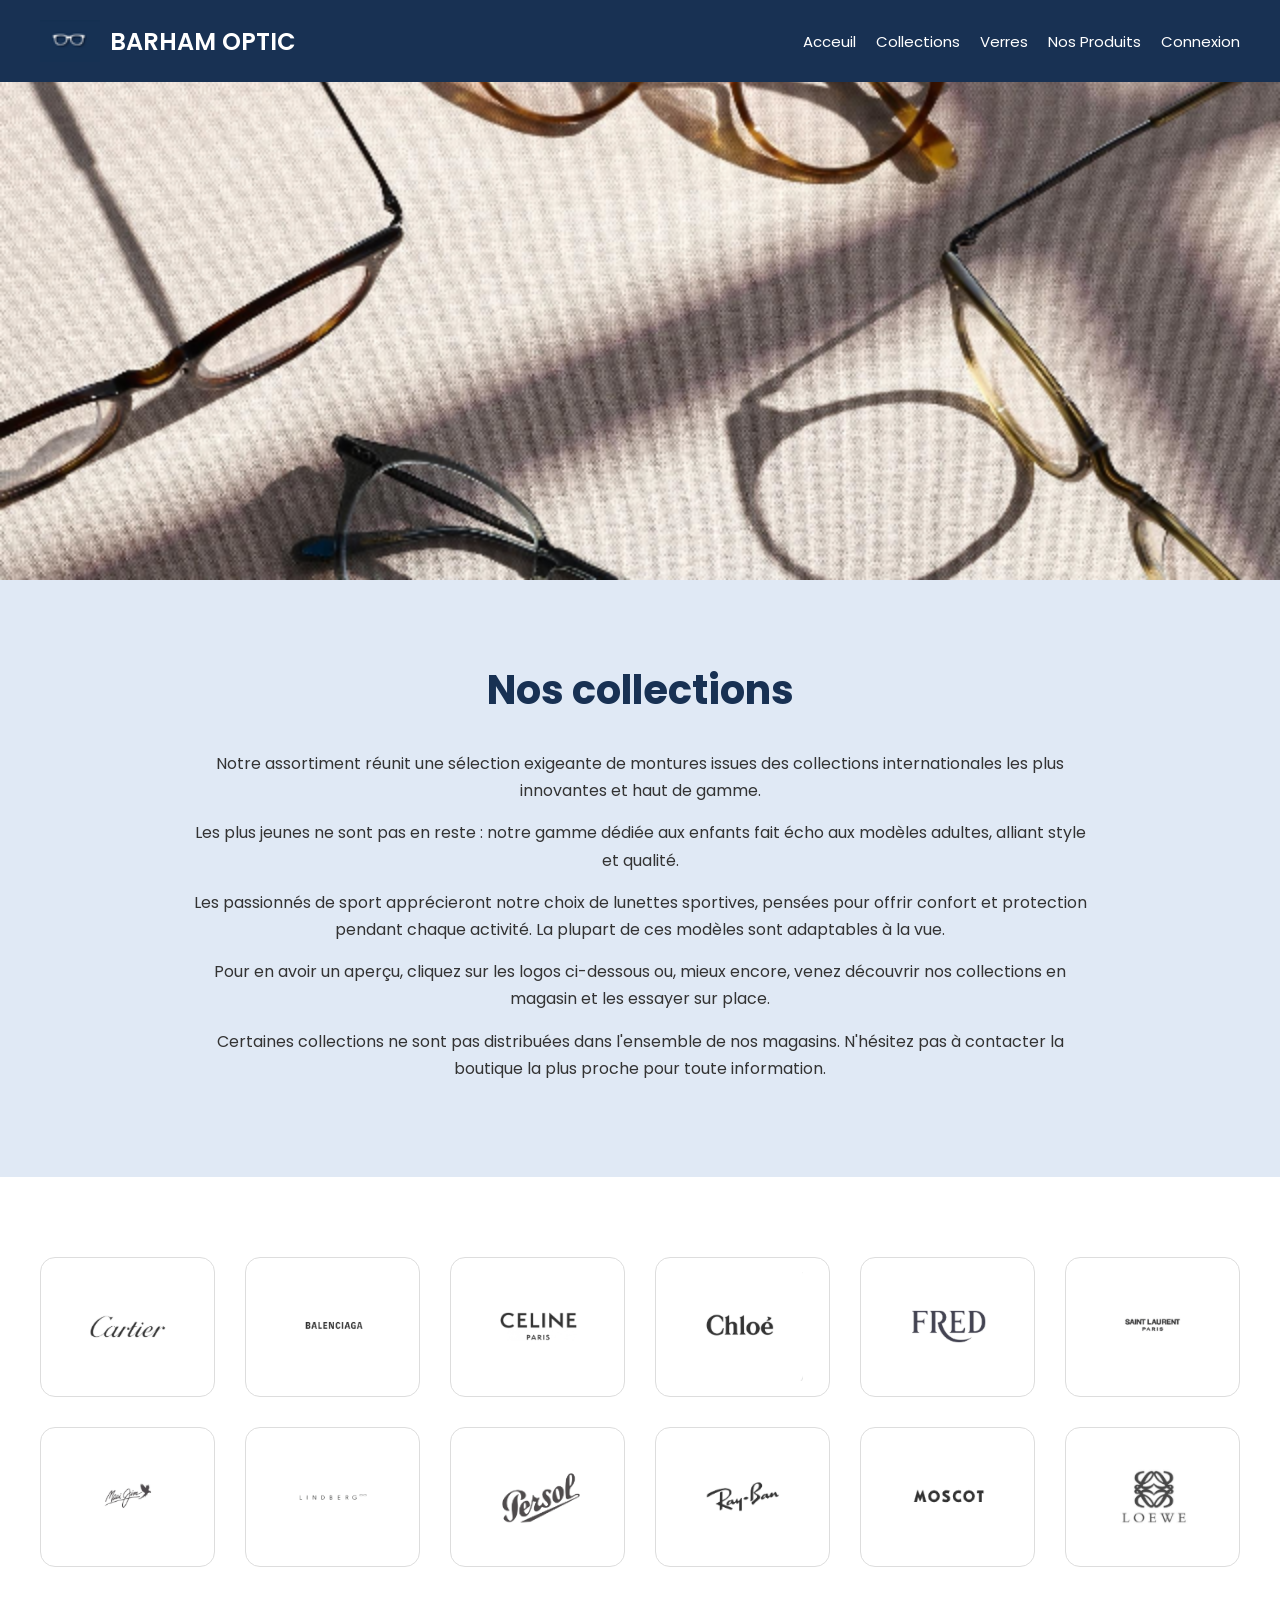
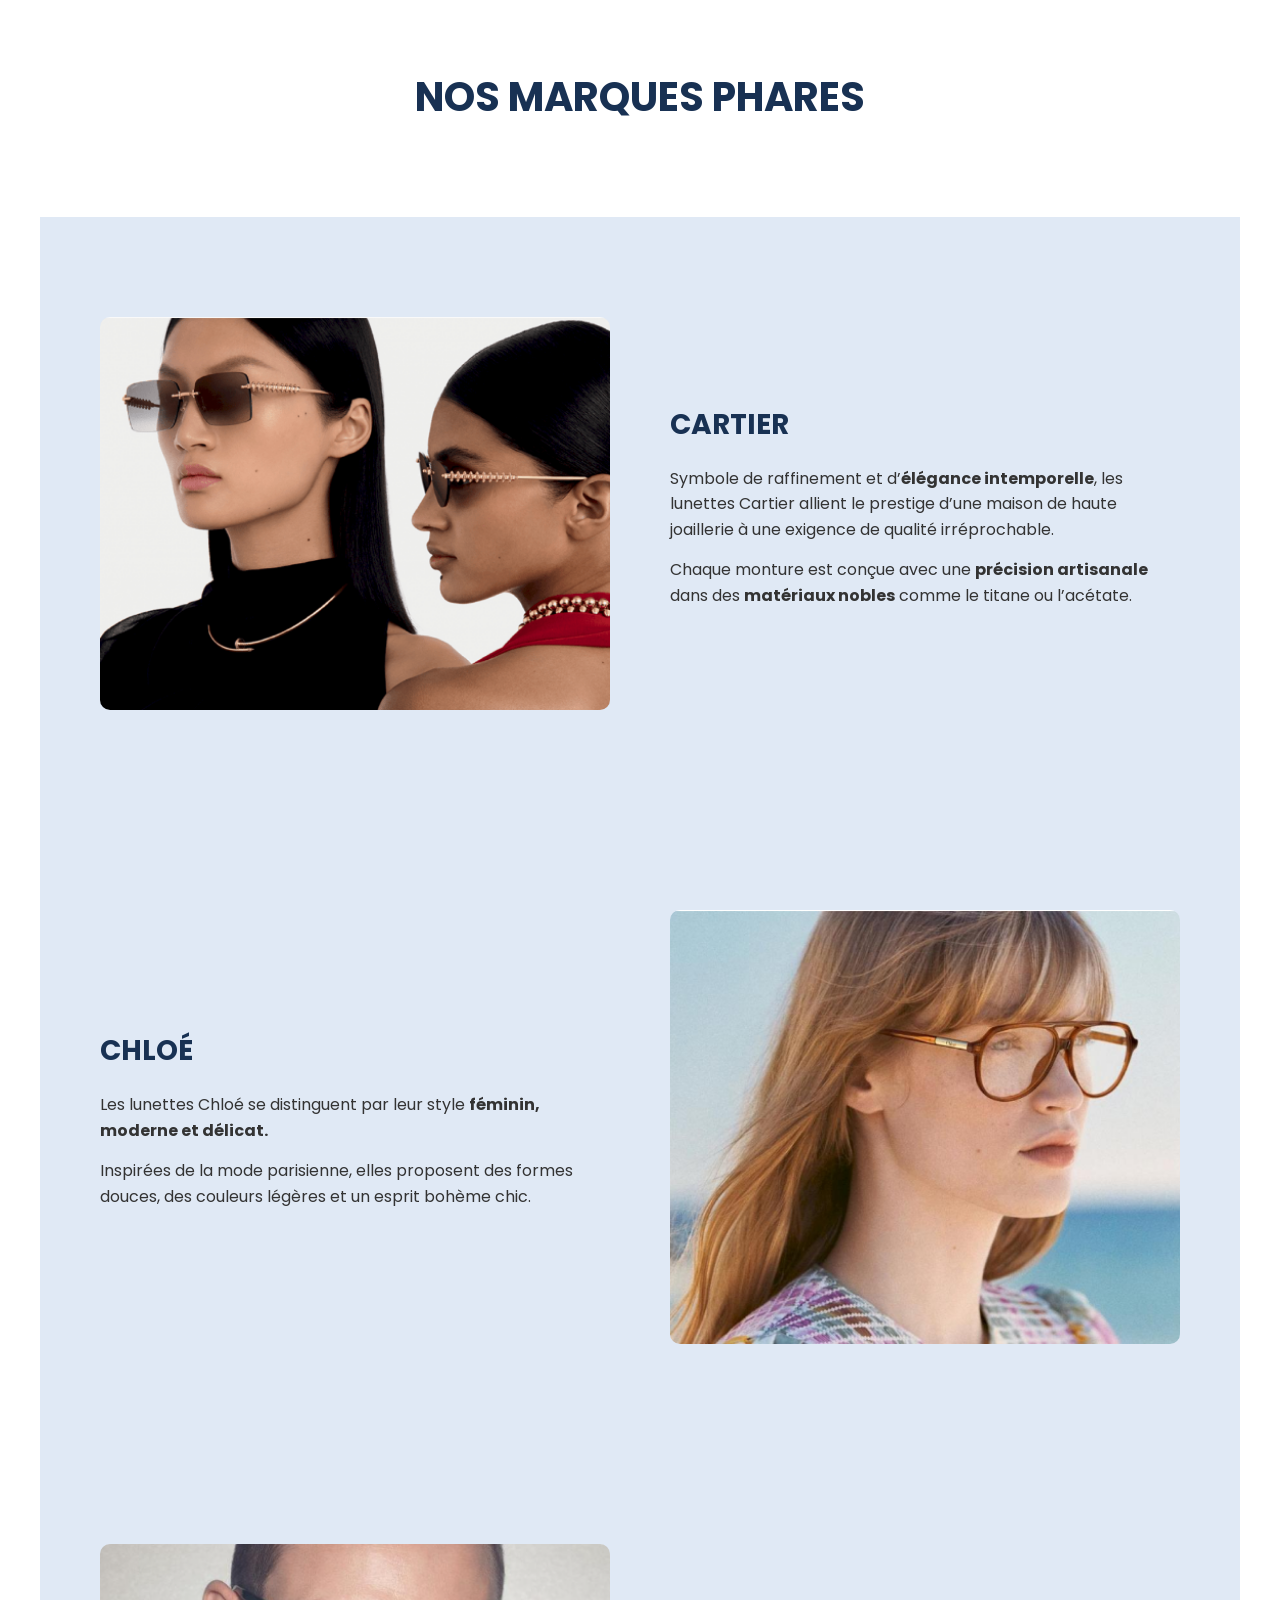
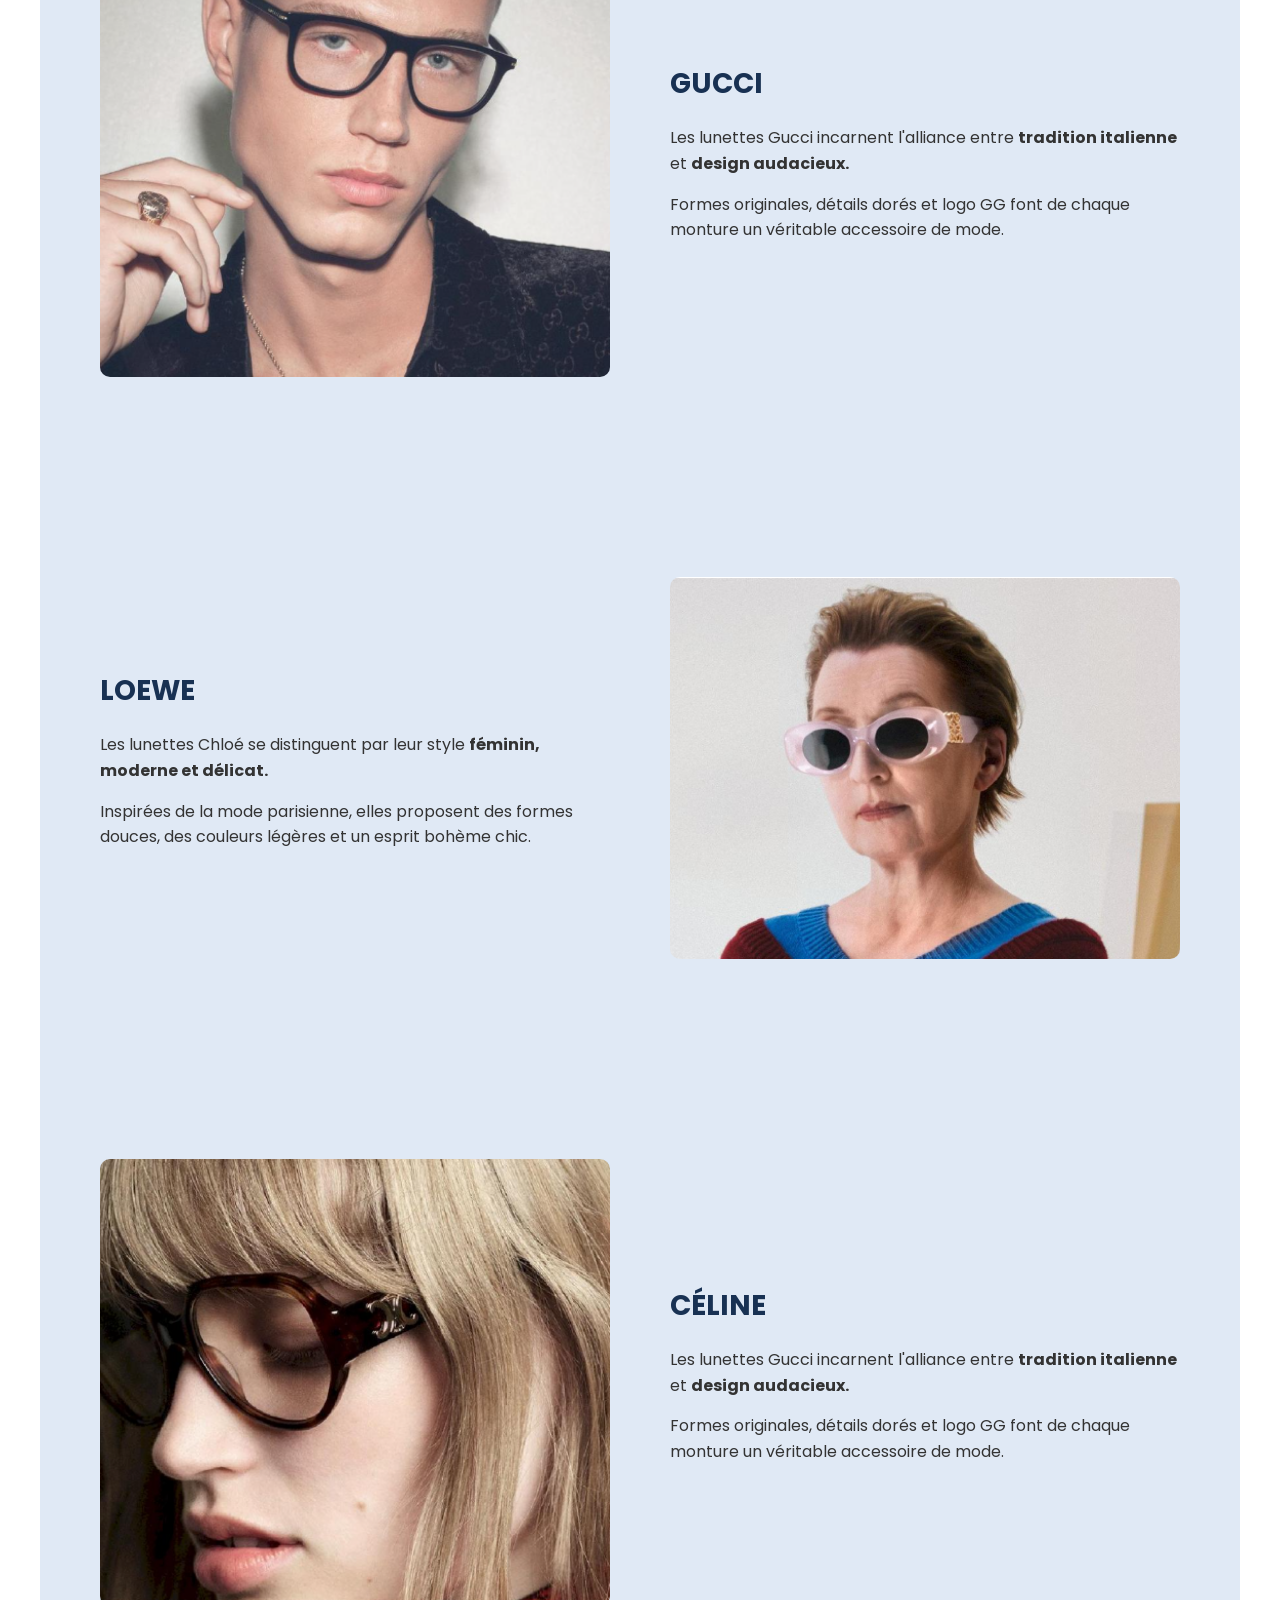
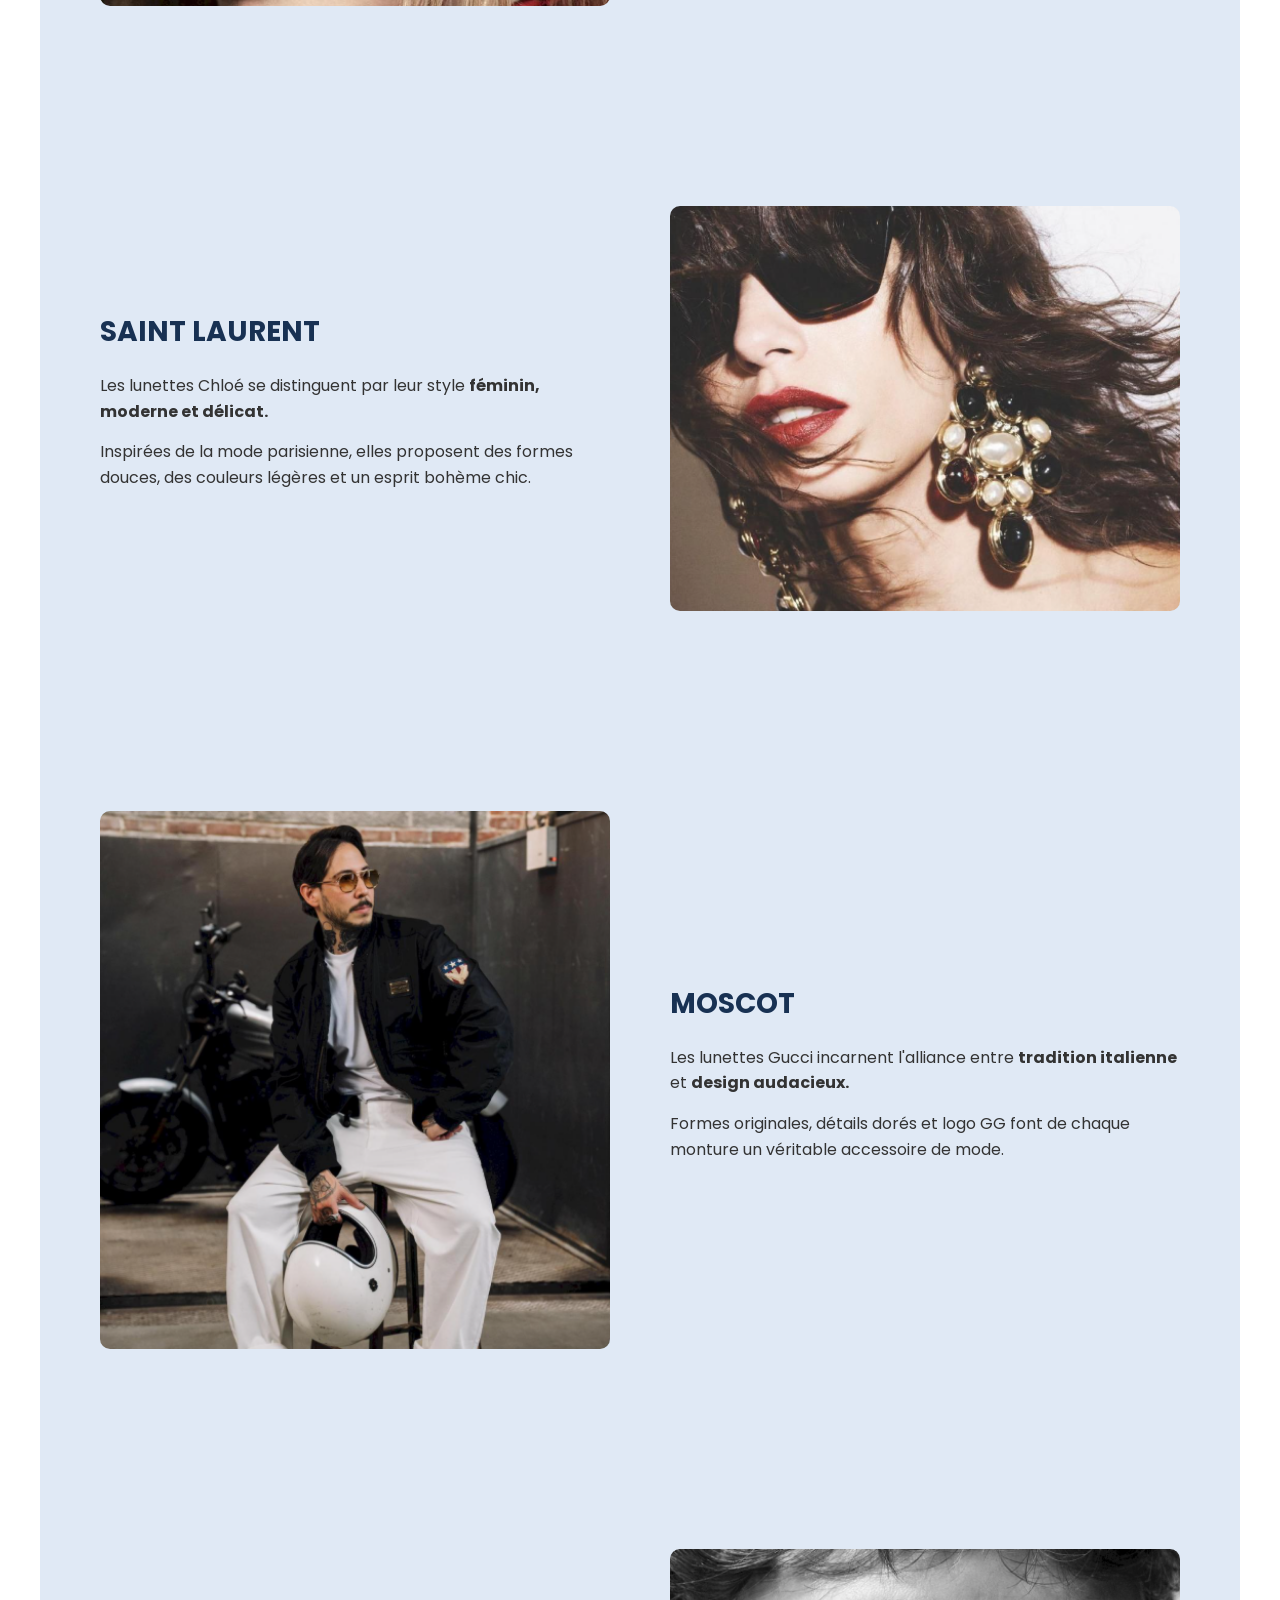
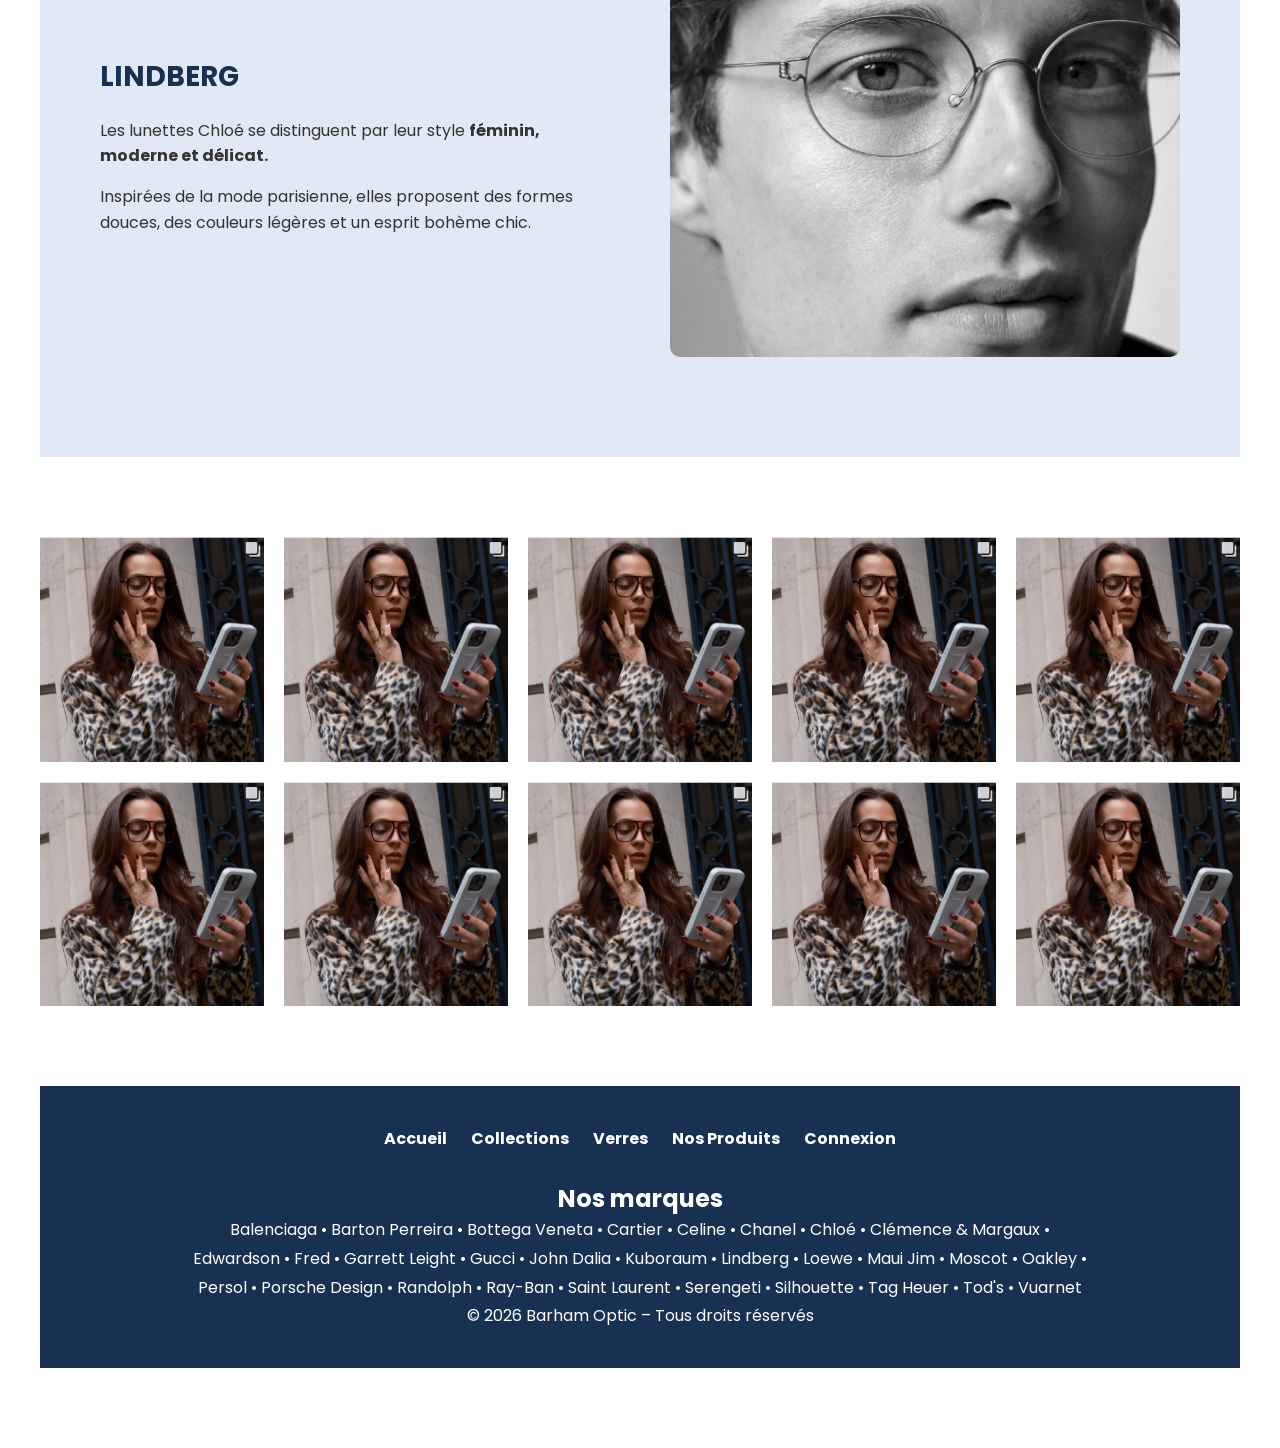
<file: siteweb/templates/collections.html>
<!DOCTYPE html>
<html lang="fr">

<head>

<meta charset="UTF-8">
<meta name="viewport" content="width=device-width, initial-scale=1.0">

<title>Collections | Barham Optic</title>

<meta name="description" content="Découvrez les collections de lunettes Barham Optic : Cartier, Gucci, Chloé, Moscot, Lindberg et bien d'autres marques de prestige.">

<link rel="stylesheet" href="../../static/css/collections-styles.css">

<link href="https://fonts.googleapis.com/css2?family=Poppins:wght@300;400;500;600&display=swap" rel="stylesheet">

    <link rel="icon" type="image/png" href="../pages/images2/favicon_32.png">

    <link href='https://unpkg.com/boxicons@2.1.4/css/boxicons.min.css' rel='stylesheet'>

</head>

<body>

<!-- NAVBAR -->

 <nav>
        <a href="../../index.html" class="logo">
            <img src="../../static/images/logo_lunette_40.png" alt="logo">
            BARHAM OPTIC</a>

            <ul class="navigation" id="navigation">
                <li><a href="index.html">acceuil</a></li>
                <li><a href="collections.html">collections</a></li>
                <li><a href="verres.html">verres</a></li>
                <li><a href="Produits.html">Nos Produits</a></li>
                <li><a href="connection.html">Connexion</a></li>
            </ul>
            
            <i class='bx bx-menu' id="menu-bar"></i>
    </nav>


<!-- HERO -->

<section class="hero hero-collections"></section>


<!-- INTRO COLLECTIONS -->

<section class="collections-intro">

<h1>Nos collections</h1>

<p>
Notre assortiment réunit une sélection exigeante de montures issues des collections internationales 
les plus innovantes et haut de gamme.
</p>

<p>
Les plus jeunes ne sont pas en reste : notre gamme dédiée aux enfants fait écho aux modèles adultes, 
alliant style et qualité.
</p>

<p>
Les passionnés de sport apprécieront notre choix de lunettes sportives, pensées pour offrir confort 
et protection pendant chaque activité. La plupart de ces modèles sont adaptables à la vue.
</p>

<p>
Pour en avoir un aperçu, cliquez sur les logos ci-dessous ou, mieux encore, venez découvrir 
nos collections en magasin et les essayer sur place.
</p>

<p class="note">
Certaines collections ne sont pas distribuées dans l'ensemble de nos magasins. 
N'hésitez pas à contacter la boutique la plus proche pour toute information.
</p>

</section>


<!-- LOGOS MARQUES -->

<section class="brands-section">

<div class="brands-container">

<div class="brand-box"><img src="../../static/images/cartier-logo.png" alt="Cartier"></div>
<div class="brand-box"><img src="../../static/images/balanciaga.png" alt="Chloé"></div>
<div class="brand-box"><img src="../../static/images/celine-logo.png" alt="Gucci"></div>
<div class="brand-box"><img src="../../static/images/chloé-logo.png" alt="Saint Laurent"></div>
<div class="brand-box"><img src="../../static/images/fred.png" alt="Maui Jim"></div>
<div class="brand-box"><img src="../../static/images/logo-saintlaurent.png" alt="Lindberg"></div>

<div class="brand-box"><img src="../../static/images/logo-mai.png" alt="Garrett Leight"></div>
<div class="brand-box"><img src="../../static/images/logo-linbert.png" alt="Balenciaga"></div>
<div class="brand-box"><img src="../../static/images/logo-persol.png" alt="Barton Perreira"></div>
<div class="brand-box"><img src="../../static/images/logo-rayban.png" alt="Celine"></div>
<div class="brand-box"><img src="../../static/images/logo-moscot.png" alt="Chanel"></div>
<div class="brand-box"><img src="../../static/images/logo-leowe.png" alt="Clémence & Margaux"></div>

<!-- <div class="brand-box"><img src="../src/images/chloe-logo.png" alt="Edwardson"></div>
<div class="brand-box"><img src="../src/images/chloe-logo.png" alt="Fred"></div>
<div class="brand-box"><img src="../src/images/chloe-logo.png" alt="John Dalia"></div> -->

</div>

<section class="marque-titre">
        <h1>Nos marques phares</h1>
     </section>

<!-- section pour CARTIER -->
<section class="featured-brands">

<div class="brand-feature">

<div class="brand-image">
<img src="../../static/images/cartier-images.png" alt="Lunettes Cartier">
</div>

<div class="brand-text">

<h3>CARTIER</h3>

<p>
Symbole de raffinement et d’<strong>élégance intemporelle</strong>, les lunettes Cartier
allient le prestige d’une maison de haute joaillerie à une exigence
de qualité irréprochable.
</p>

<p>
Chaque monture est conçue avec une <strong>précision artisanale</strong> dans des
<strong>matériaux nobles</strong> comme le titane ou l’acétate.
</p>

</div>

</div>

</section>



<!-- section pour CHLOÉ -->

<section class="featured-brands">

<div class="brand-feature reverse">

<div class="brand-image">
<img src="../../static/images/chloé-images.png" alt="Lunettes Chloé">
</div>

<div class="brand-text">

<h3>CHLOÉ</h3>

<p>
Les lunettes Chloé se distinguent par leur style
<strong>féminin, moderne et délicat.</strong>
</p>

<p>
Inspirées de la mode parisienne, elles proposent des formes
douces, des couleurs légères et un esprit bohème chic.
</p>

</div>

</div>

</section>



<!-- section pour guccci  -->

<section class="featured-brands">

<div class="brand-feature">

<div class="brand-image">
<img src="../../static/images/gucci-images.png" alt="Lunettes Gucci">
</div>

<div class="brand-text">

<h3>GUCCI</h3>

<p>
Les lunettes Gucci incarnent l'alliance entre
<strong>tradition italienne</strong> et
<strong>design audacieux.</strong>
</p>

<p>
Formes originales, détails dorés et logo GG font
de chaque monture un véritable accessoire de mode.
</p>

</div>

</div>

</section>



<!-- section pour LOEWE -->

<section class="featured-brands">

<div class="brand-feature reverse">

<div class="brand-image">
<img src="../../static/images/leowe-image.png" alt="Lunettes LOEWE">
</div>

<div class="brand-text">

<h3>LOEWE</h3>

<p>
Les lunettes Chloé se distinguent par leur style
<strong>féminin, moderne et délicat.</strong>
</p>

<p>
Inspirées de la mode parisienne, elles proposent des formes
douces, des couleurs légères et un esprit bohème chic.
</p>

</div>

</div>

</section>



<!-- section pour CÉLINE -->


<section class="featured-brands">

<div class="brand-feature">

<div class="brand-image">
<img src="../../static/images/céline-images.png" alt="Lunettes CÉLINE">
</div>

<div class="brand-text">

<h3>CÉLINE</h3>

<p>
Les lunettes Gucci incarnent l'alliance entre
<strong>tradition italienne</strong> et
<strong>design audacieux.</strong>
</p>

<p>
Formes originales, détails dorés et logo GG font
de chaque monture un véritable accessoire de mode.
</p>

</div>

</div>

</section>



<!-- section pour SAINT LAURENT -->


<section class="featured-brands">

<div class="brand-feature reverse">

<div class="brand-image">
<img src="../../static/images/saint-laurant-image.png" alt="Lunettes SAINT LAURENT">
</div>

<div class="brand-text">

<h3>SAINT LAURENT</h3>

<p>
Les lunettes Chloé se distinguent par leur style
<strong>féminin, moderne et délicat.</strong>
</p>

<p>
Inspirées de la mode parisienne, elles proposent des formes
douces, des couleurs légères et un esprit bohème chic.
</p>

</div>

</div>

</section>


<!-- section pour MOSCOT -->


<section class="featured-brands">

<div class="brand-feature">

<div class="brand-image">
<img src="../../static/images/moscote-image.png" alt="Lunettes MOSCOT">
</div>

<div class="brand-text">

<h3>MOSCOT</h3>

<p>
Les lunettes Gucci incarnent l'alliance entre
<strong>tradition italienne</strong> et
<strong>design audacieux.</strong>
</p>

<p>
Formes originales, détails dorés et logo GG font
de chaque monture un véritable accessoire de mode.
</p>

</div>

</div>

</section>

<!-- section pour LINDBERG -->


<section class="featured-brands">

<div class="brand-feature reverse">

<div class="brand-image">
<img src="../../static/images/linberg-images.png" alt="Lunettes LINDBERG">
</div>

<div class="brand-text">

<h3>LINDBERG</h3>

<p>
Les lunettes Chloé se distinguent par leur style
<strong>féminin, moderne et délicat.</strong>
</p>

<p>
Inspirées de la mode parisienne, elles proposent des formes
douces, des couleurs légères et un esprit bohème chic.
</p>

</div>

</div>

</section>

















<!-- GALERIE MODELES -->

<section class="modeles-content">

<div class="modeles-container">

<div class="modeles-box"><img src="../../static/images/1.png" alt="Lunettes modèle"></div>
<div class="modeles-box"><img src="../../static/images/1.png" alt="Lunettes modèle"></div>
<div class="modeles-box"><img src="../../static/images/1.png" alt="Lunettes modèle"></div>
<div class="modeles-box"><img src="../../static/images/1.png" alt="Lunettes modèle"></div>
<div class="modeles-box"><img src="../../static/images/1.png" alt="Lunettes modèle"></div>
<div class="modeles-box"><img src="../../static/images/1.png" alt="Lunettes modèle"></div>
<div class="modeles-box"><img src="../../static/images/1.png" alt="Lunettes modèle"></div>
<div class="modeles-box"><img src="../../static/images/1.png" alt="Lunettes modèle"></div>
<div class="modeles-box"><img src="../../static/images/1.png" alt="Lunettes modèle"></div>
<div class="modeles-box"><img src="../../static/images/1.png" alt="Lunettes modèle"></div>

</div>

</section>










<!-- FOOTER -->

<footer class="footer">

<div class="footer-menu">

        <a href="../../../../index.html">Accueil</a>
        <a href="../../../../siteweb/templates/collections.html">Collections</a>
        <a href="../../../../siteweb/templates/verres.html">Verres</a>
        <a href="../../../../siteweb/templates/Produits.html">Nos Produits</a>
        <a href="../../../../siteweb/templates/connection.html">Connexion</a>

</div>

<h2>Nos marques</h2>

<div class="marques">

Balenciaga • Barton Perreira • Bottega Veneta • Cartier • Celine • Chanel • Chloé •
Clémence & Margaux • Edwardson • Fred • Garrett Leight • Gucci • John Dalia •
Kuboraum • Lindberg • Loewe • Maui Jim • Moscot • Oakley • Persol • Porsche Design •
Randolph • Ray-Ban • Saint Laurent • Serengeti • Silhouette • Tag Heuer • Tod's • Vuarnet

</div>

<p>© 2026 Barham Optic – Tous droits réservés</p>

</footer>

<script src="../../static/js/app.js">
    
</script>

</body>
</html>
</file>
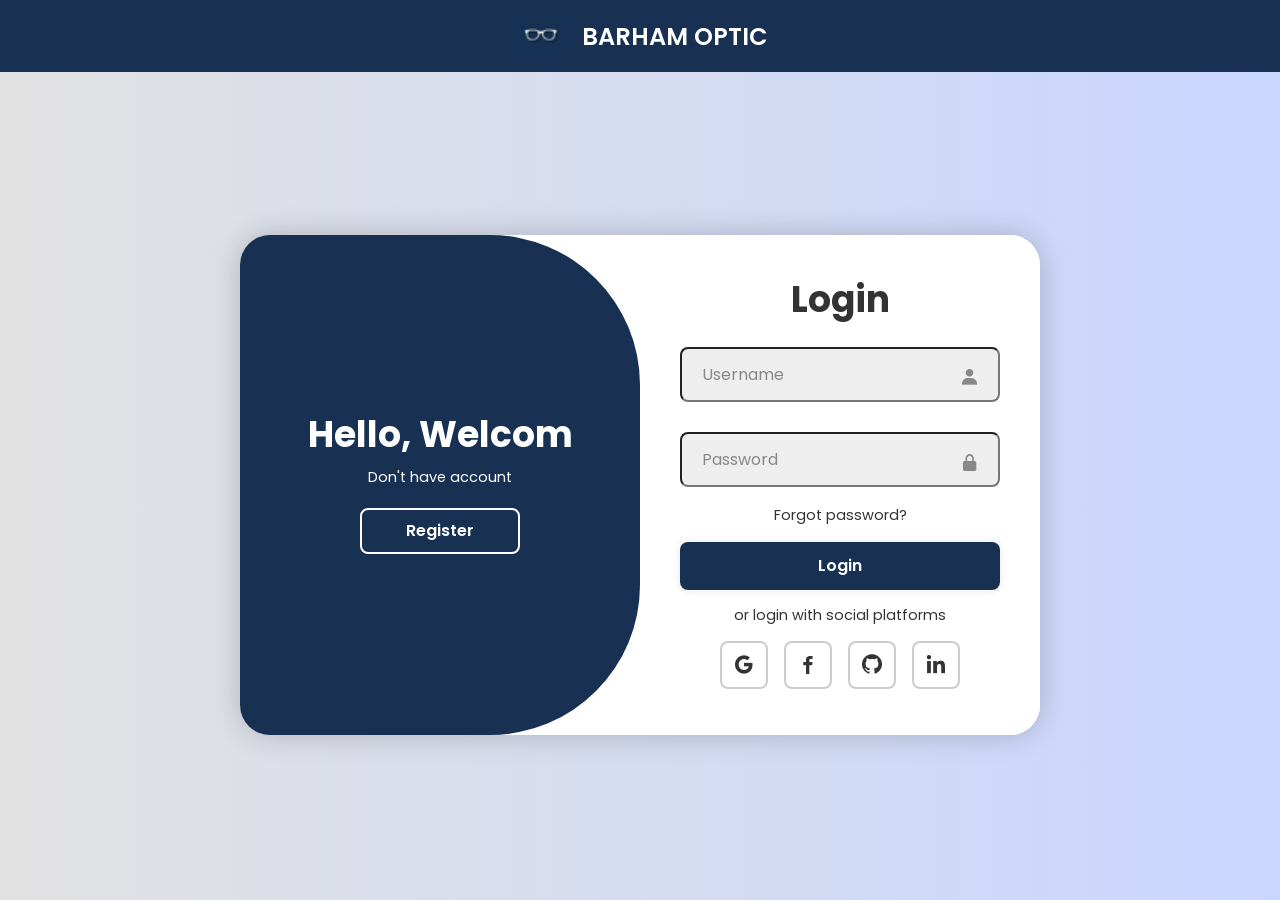
<file: siteweb/templates/connection.html>
<!DOCTYPE html>
<html lang="fr">
<head>
<meta charset="UTF-8">
<meta name="viewport" content="width=device-width, initial-scale=1.0">
<title>Contact - Barham Optic</title>
<link href='https://unpkg.com/boxicons@2.1.4/css/boxicons.min.css' rel='stylesheet'>


<link rel="stylesheet" href="../../static/css/connection-styles.css">
 <!-- <link rel="icon" type="image/png" href="../pages/images2/favicon_32.png"> -->

</head>

<body>

    <nav>
        <a href="../../index.html" class="logo">
            <img src="../../static/images/logo_lunette_40.png" alt="logo">
            BARHAM OPTIC</a>
            
    </nav>



<!-- <section class="contact-section">

<h1>Contactez-nous</h1>

<p class="contact-intro">
Une question sur nos collections, nos verres ou nos services ?  
Notre équipe est à votre écoute. N'hésitez pas à nous contacter ou à venir nous rendre visite au magasin.
</p>

<div class="contact-container">

<div class="contact-info">

<h3>Nos coordonnées</h3>

<p><strong>Adresse :</strong> Dakar, Sénégal</p>
<p><strong>Téléphone :</strong> +221 77 000 00 00</p>
<p><strong>Email :</strong> contact@barhamoptic.com</p>

<p><strong>Horaires :</strong></p>
<p>Lundi - Samedi : 9h00 - 19h00</p>
<p>Dimanche : Fermé</p>

</div>

<div class="contact-form">

<h3>Envoyer un message</h3>

<form>

<input type="text" placeholder="Votre nom" required>

<input type="email" placeholder="Votre email" required>

<input type="text" placeholder="Sujet">

<textarea placeholder="Votre message" rows="5" required></textarea>

<button type="submit">Envoyer</button>

</form>

</div>

</div>

</section> -->

<div class="container">
    <div class="form-box login">
        <form action="" >
            <h1>Login</h1>
            <div class="input-box">
                <input type="text" placeholder="Username" required>
                <i class='bx bxs-user'></i>
            </div>
            <div class="input-box">
                <input type="password" placeholder="Password" required>
                <i class='bx bxs-lock-alt'></i>
            </div>
            <div class="forgot-link">
                <a href="#">Forgot password?</a>
            </div>
            <button type="submit" class="btn">Login</button>
            <p>or login with social platforms</p>
            <div class="social-icons">
                <a href="#"><i class='bx bxl-google' ></i></a>
                <a href="#"><i class='bx bxl-facebook' ></i></a>
                <a href="#"><i class='bx bxl-github' ></i></a>
                <a href="#"><i class='bx bxl-linkedin' ></i></a>
            </div>
        </form>
    </div>

    <div class="form-box register">
        <form action="" >
            <h1>Registration</h1>
            <div class="input-box">
                <input type="text" placeholder="Username" required>
                <i class='bx bxs-user'></i>
            </div>
            <div class="input-box">
                <input type="email" placeholder="Email" required>
                <i class='bx bxs-envelope' ></i>
            </div>
            <div class="input-box">
                <input type="password" placeholder="Password" required>
                <i class='bx bxs-lock-alt'></i>
            </div> 
            <button type="submit" class="btn">Register</button>
            <p>or resgister with social platforms</p>
            <div class="social-icons">
                <a href="#"><i class='bx bxl-google' ></i></a>
                <a href="#"><i class='bx bxl-facebook' ></i></a>
                <a href="#"><i class='bx bxl-github' ></i></a>
                <a href="#"><i class='bx bxl-linkedin' ></i></a>
            </div>
        </form>
    </div>

    <div class="toggle-box">
        <div class="toggle-panel toggle-left">
            <h1>Hello, Welcom</h1>
            <p>Don't have account</p>
            <button class="btn register-btn">Register</button>
        </div>
        <div class="toggle-panel toggle-right">
            <h1>Welcom Back</h1>
            <p>Already have account</p>
            <button class="btn login-btn">Login</button>
        </div>
    </div>

</div>


<script src="../../static/js/script.js"></script>


</body>
</html>
</file>
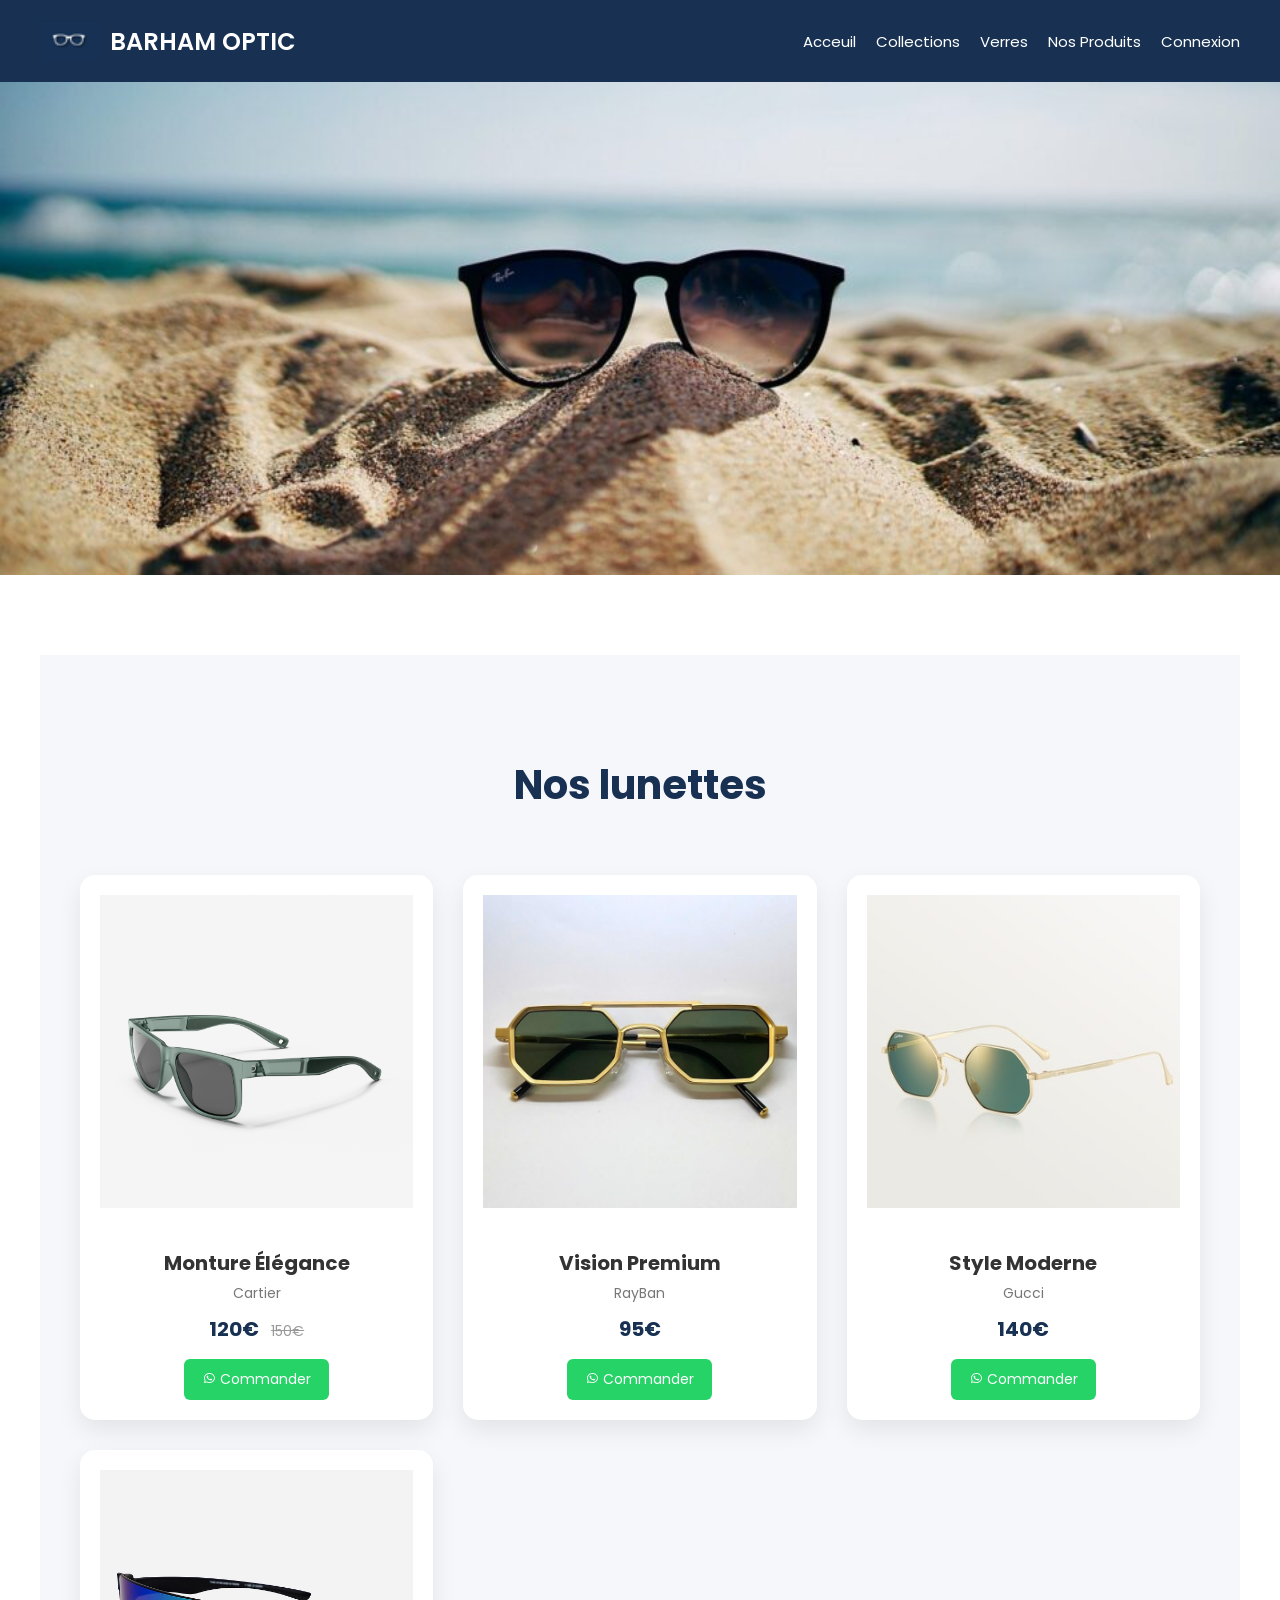
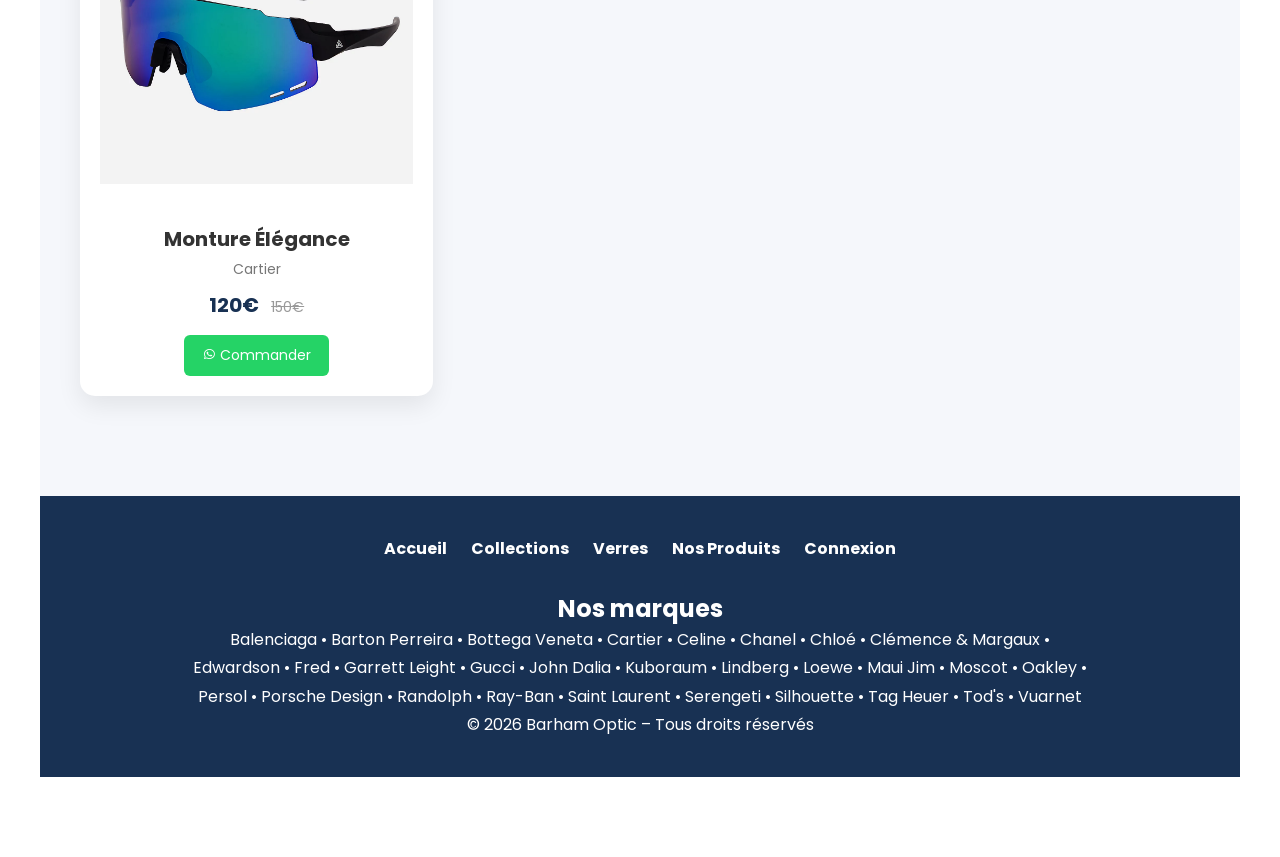
<file: siteweb/templates/Produits.html>
<!DOCTYPE html>
<html lang="fr">

<head>

<meta charset="UTF-8">
<meta name="viewport" content="width=device-width, initial-scale=1.0">

<title>Garanties_Services | Barham Optic</title>

<meta name="description" content="Découvrez les collections de lunettes Barham Optic : Cartier, Gucci, Chloé, Moscot, Lindberg et bien d'autres marques de prestige.">

<link rel="stylesheet" href="../../static/css/Produits.css">

<link href="https://fonts.googleapis.com/css2?family=Poppins:wght@300;400;500;600&display=swap" rel="stylesheet">
    
<link rel="icon" type="image/png" href="../pages/images2/favicon_32.png">

<link href='https://unpkg.com/boxicons@2.1.4/css/boxicons.min.css' rel='stylesheet'>

<link href='https://unpkg.com/boxicons@2.1.4/css/boxicons.min.css' rel='stylesheet'>







</head>

<body>

<!-- NAVBAR -->
<nav>
        <a href="../../index.html" class="logo">
            <img src="../../static/images/logo_lunette_40.png" alt="logo">
            BARHAM OPTIC</a>

            <ul class="navigation" id="navigation">
                 <li><a href="index.html">acceuil</a></li>
                <li><a href="../../../../siteweb/templates/collections.html">collections</a></li>
                <li><a href="../../../../siteweb/templates/verres.html">verres</a></li>
                <li><a href="../../../../siteweb/templates/Produits.html">Nos Produits</a></li>
                <li><a href="../../../../siteweb/templates/connection.html">Connexion</a></li>
            </ul>
            
            <i class='bx bx-menu' id="menu-bar"></i>
    </nav>



<!-- HERO -->

<section class="hero produits"></section>


<!-- INTRO garanties -->


<!-- LOGOS MARQUES -->

<section class="brands-section">

<div class="brands-container">

<!-- <div class="brand-box"><img src="../src/images/cartier-logo.png" alt="Cartier"></div>
<div class="brand-box"><img src="../src/images/cartier-logo.png" alt="Chloé"></div>
<div class="brand-box"><img src="../src/images/cartier-logo.png" alt="Gucci"></div>
<div class="brand-box"><img src="../src/images/cartier-logo.png" alt="Saint Laurent"></div>
<div class="brand-box"><img src="../src/images/cartier-logo.png" alt="Maui Jim"></div>
<div class="brand-box"><img src="../src/images/cartier-logo.png" alt="Lindberg"></div> -->

<!-- <div class="brand-box"><img src="../src/images/cartier-logo.png" alt="Garrett Leight"></div>
<div class="brand-box"><img src="../src/images/cartier-logo.png" alt="Balenciaga"></div>
<div class="brand-box"><img src="../src/images/cartier-logo.png" alt="Barton Perreira"></div>
<div class="brand-box"><img src="../src/images/cartier-logo.png" alt="Celine"></div>
<div class="brand-box"><img src="../src/images/cartier-logo.png" alt="Chanel"></div>
<div class="brand-box"><img src="../src/images/cartier-logo.png" alt="Clémence & Margaux"></div> -->

<!-- <div class="brand-box"><img src="../src/images/chloe-logo.png" alt="Edwardson"></div>
<div class="brand-box"><img src="../src/images/chloe-logo.png" alt="Fred"></div>
<div class="brand-box"><img src="../src/images/chloe-logo.png" alt="John Dalia"></div> -->

</div>



<!-- GALERIE MODELES -->



<!-- GALERIE MODELES -->



<!-- parties produits-->

<section class="products">

<h2>Nos lunettes</h2>

<div class="products-container">

<div class="product-card">

<!-- <span class="badge">Nouveau</span> -->

<div class="product-image">
<img src="../../static/images/4.png" alt="lunette">
</div>

<div class="product-info">
<h3>Monture Élégance</h3>
<p class="brand">Cartier</p>

<div class="price">
<span class="new-price">120€</span>
<span class="old-price">150€</span>
</div>

<a href="https://wa.me/221775197241?text=Bonjour Barham Optic" class="product-btn" target="_blank">
<i class='bx bxl-whatsapp'></i> Commander
</a>


</div>
</div>


<div class="product-card">

<div class="product-image">
<img src="../../static/images/2.png" alt="lunette">
</div>

<div class="product-info">
<h3>Vision Premium</h3>
<p class="brand">RayBan</p>

<div class="price">
<span class="new-price">95€</span>
</div>

<a href="https://wa.me/221775197241?text=Bonjour Barham Optic" class="product-btn" target="_blank">
<i class='bx bxl-whatsapp'></i> Commander
</a>


</div>
</div>


<div class="product-card">

<div class="product-image">
<img src="../../static/images/3.png" alt="lunette">
</div>

<div class="product-info">
<h3>Style Moderne</h3>
<p class="brand">Gucci</p>

<div class="price">
<span class="new-price">140€</span>
</div>

<a href="https://wa.me/221775197241?text=Bonjour Barham Optic" class="product-btn" target="_blank">
<i class='bx bxl-whatsapp'></i> Commander
</a>


</div>
</div>

<div class="product-card">

<!-- <span class="badge">Nouveau</span> -->

<div class="product-image">
<img src="../../static/images/5.png" alt="lunette">
</div>

<div class="product-info">
<h3>Monture Élégance</h3>
<p class="brand">Cartier</p>

<div class="price">
<span class="new-price">120€</span>
<span class="old-price">150€</span>
</div>

<a href="https://wa.me/221775197241?text=Bonjour Barham Optic" class="product-btn" target="_blank">
<i class='bx bxl-whatsapp'></i> Commander
</a>


</div>
</div>

</div>

</section>






<!-- FOOTER -->

<footer class="footer">

<div class="footer-menu">

       <a href="../../../../index.html">Accueil</a>
        <a href="../../../../siteweb/templates/collections.html">Collections</a>
        <a href="../../../../siteweb/templates/verres.html">Verres</a>
        <a href="../../../../siteweb/templates/Produits.html">Nos Produits</a>
        <a href="../../../../siteweb/templates/connection.html">Connexion</a>

</div>

<h2>Nos marques</h2>

<div class="marques">

Balenciaga • Barton Perreira • Bottega Veneta • Cartier • Celine • Chanel • Chloé •
Clémence & Margaux • Edwardson • Fred • Garrett Leight • Gucci • John Dalia •
Kuboraum • Lindberg • Loewe • Maui Jim • Moscot • Oakley • Persol • Porsche Design •
Randolph • Ray-Ban • Saint Laurent • Serengeti • Silhouette • Tag Heuer • Tod's • Vuarnet

</div>

<p>© 2026 Barham Optic – Tous droits réservés</p>

</footer>

<script src="../../static/js/app.js">
    
</script>

</body>
</html>
</file>
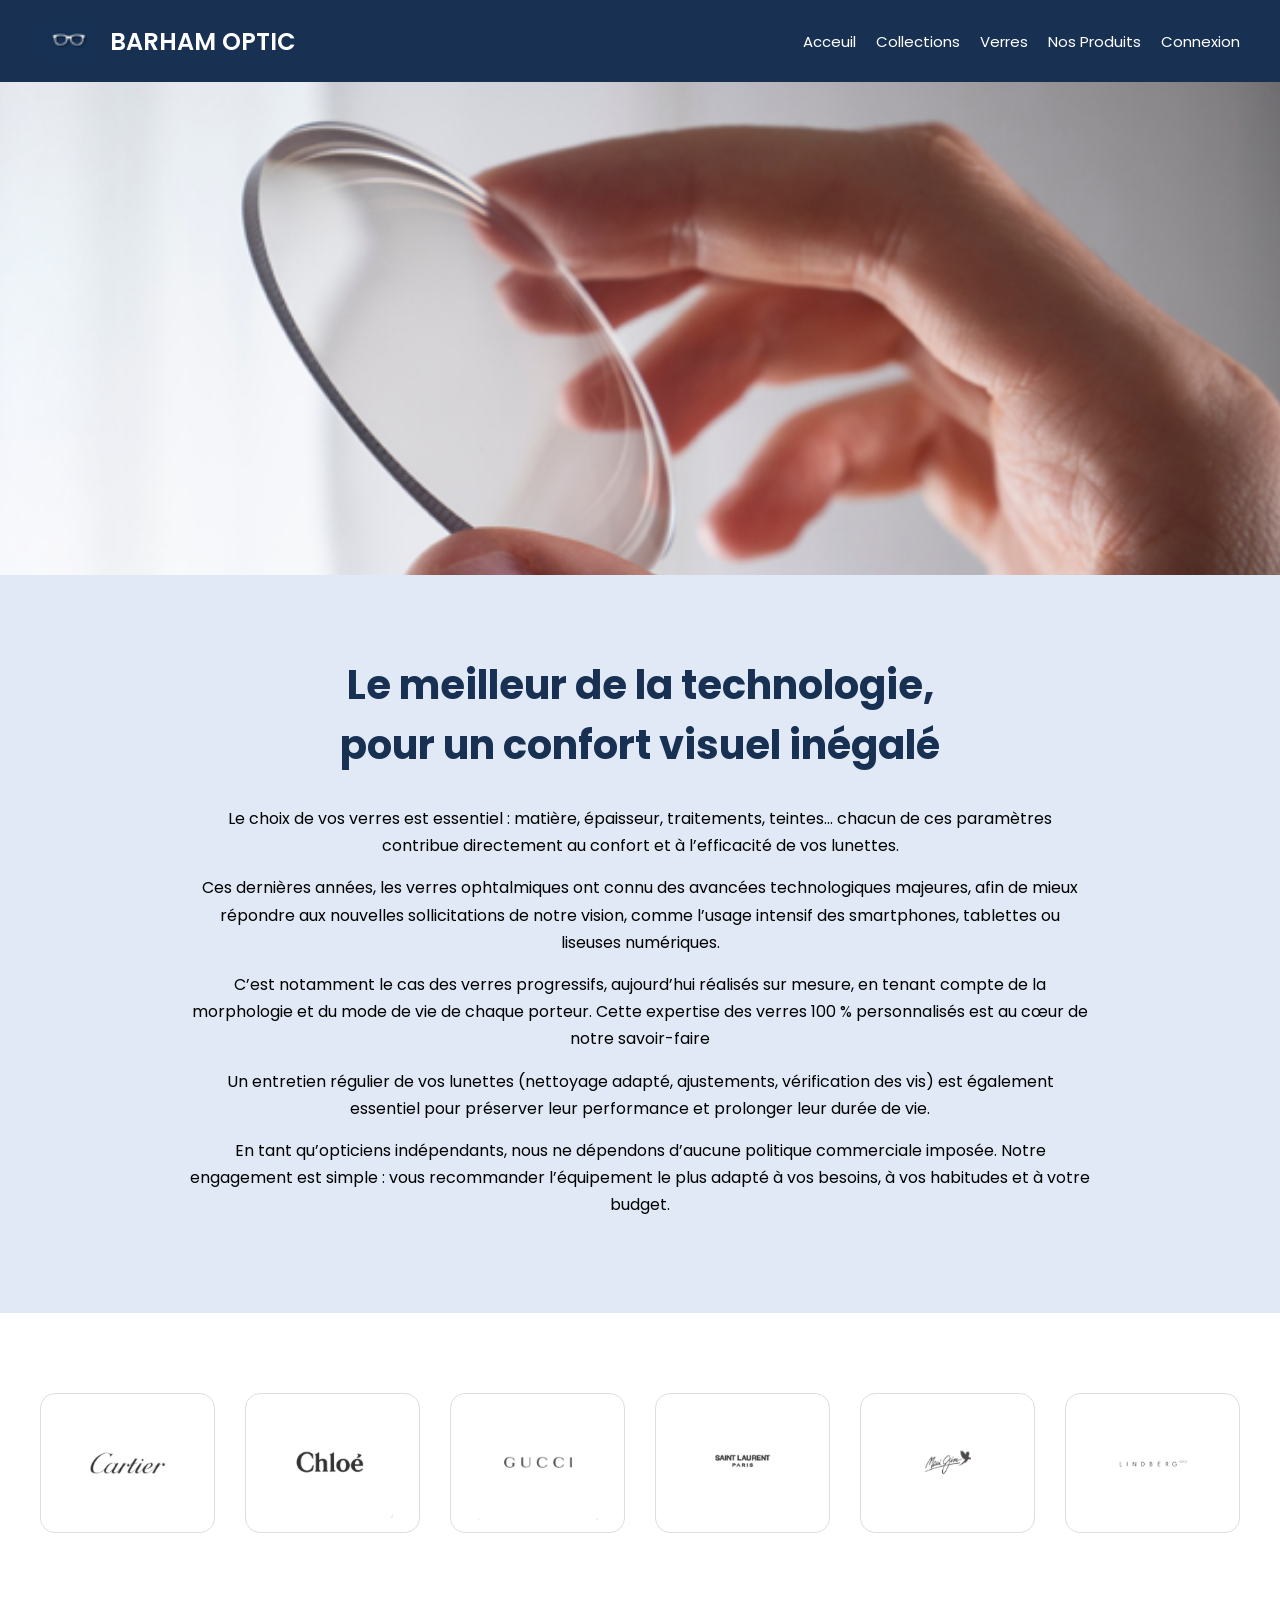
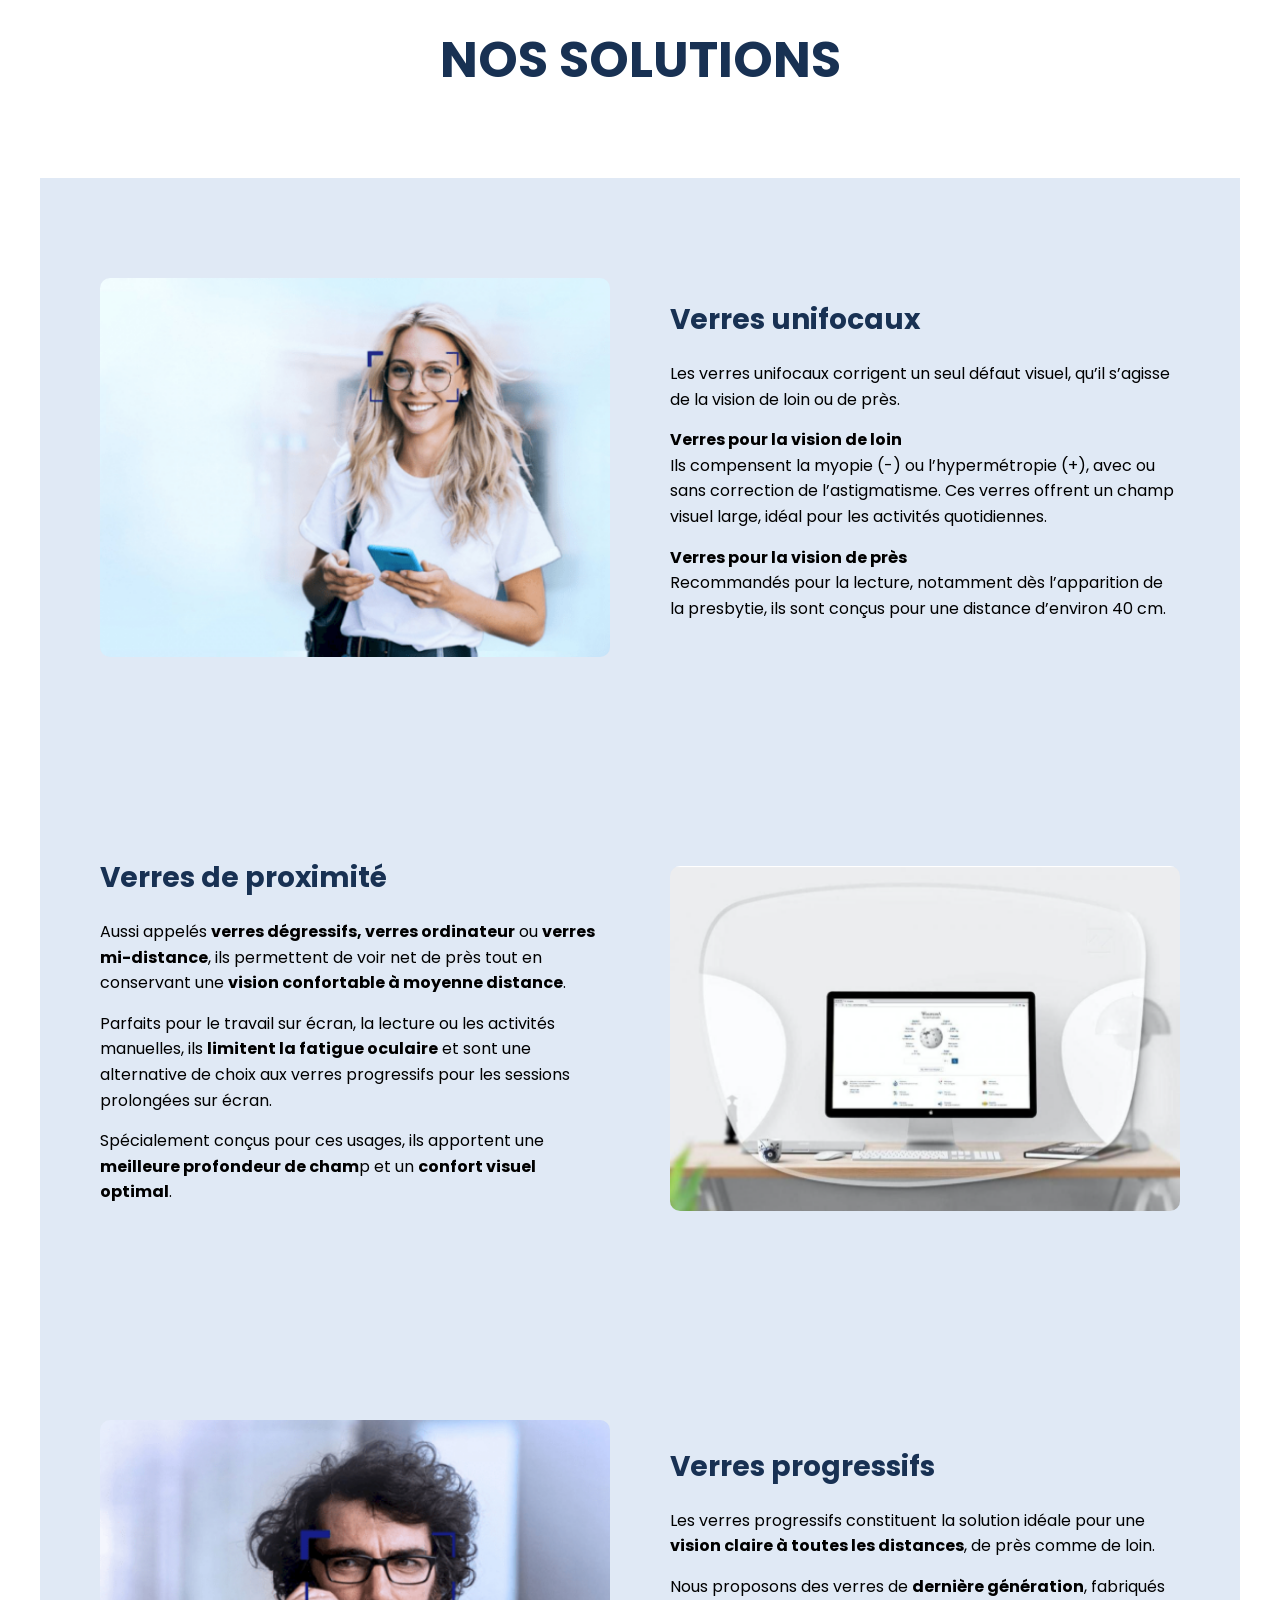
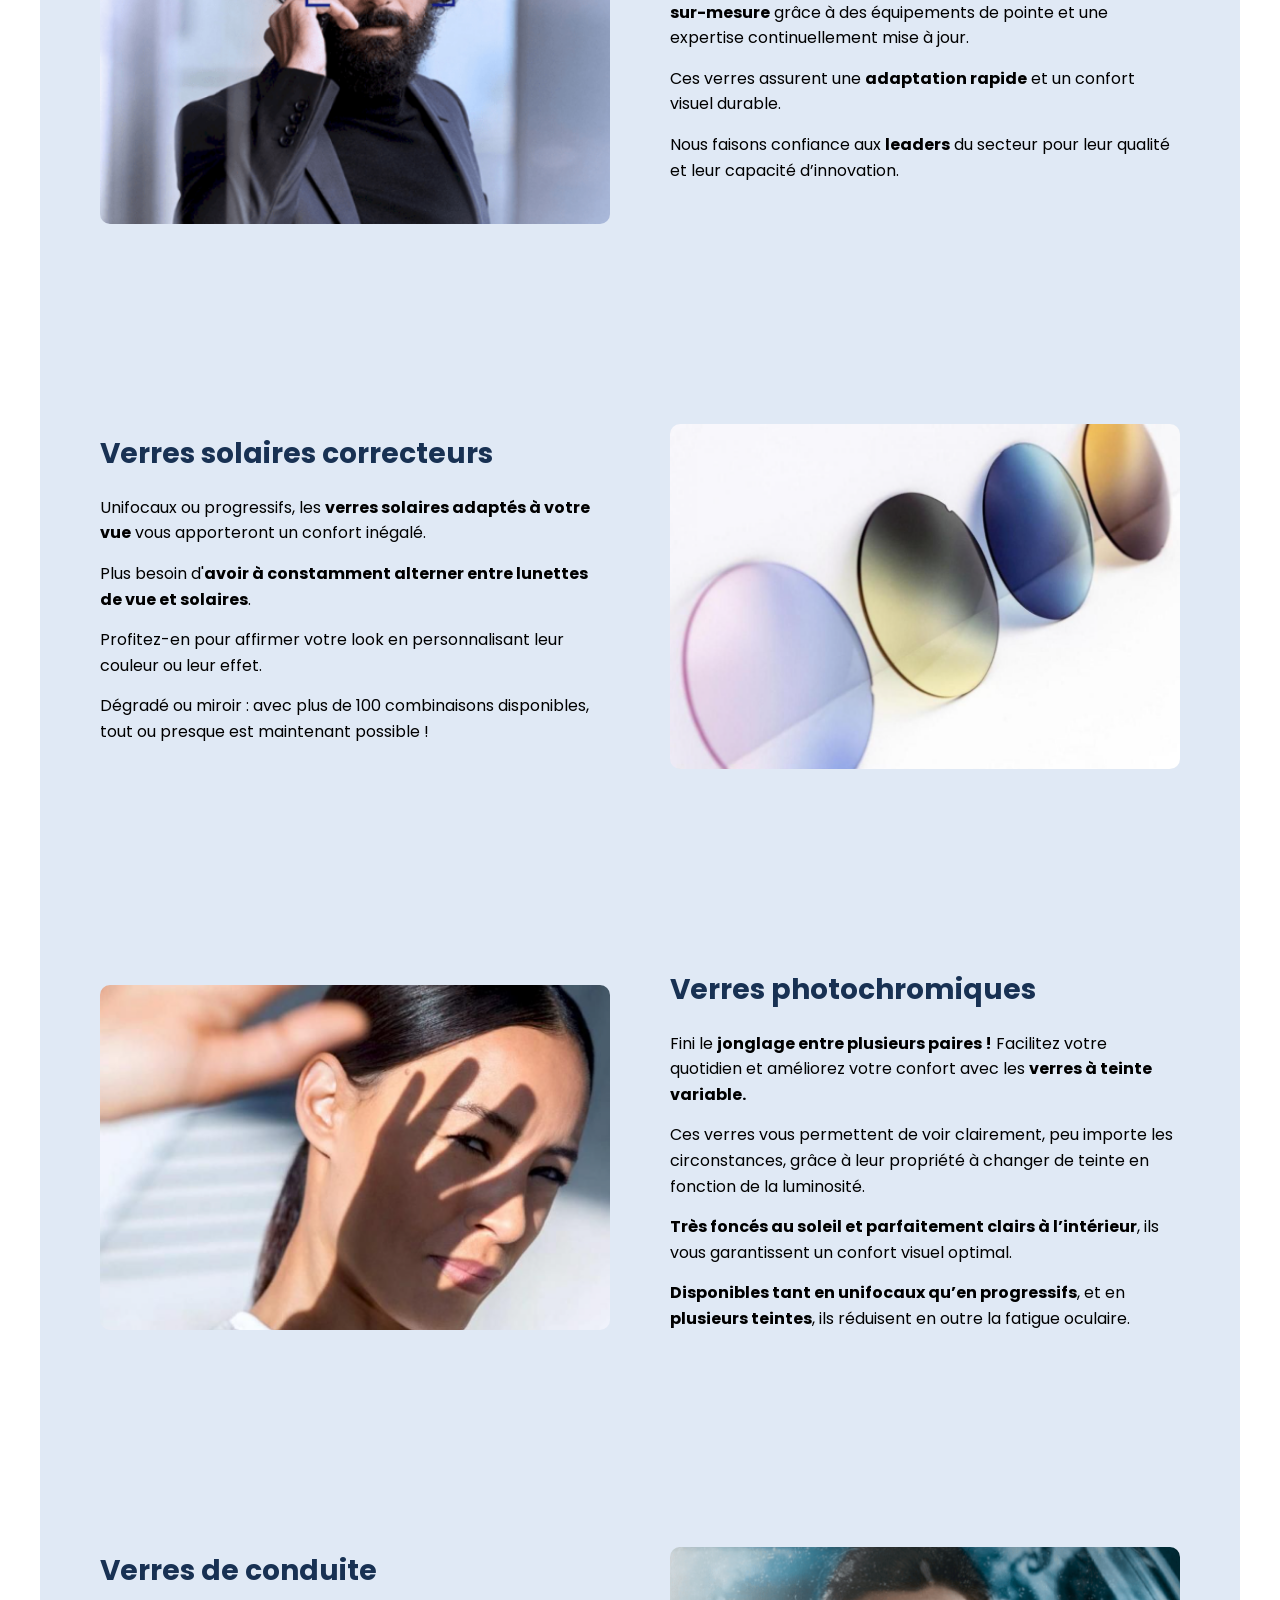
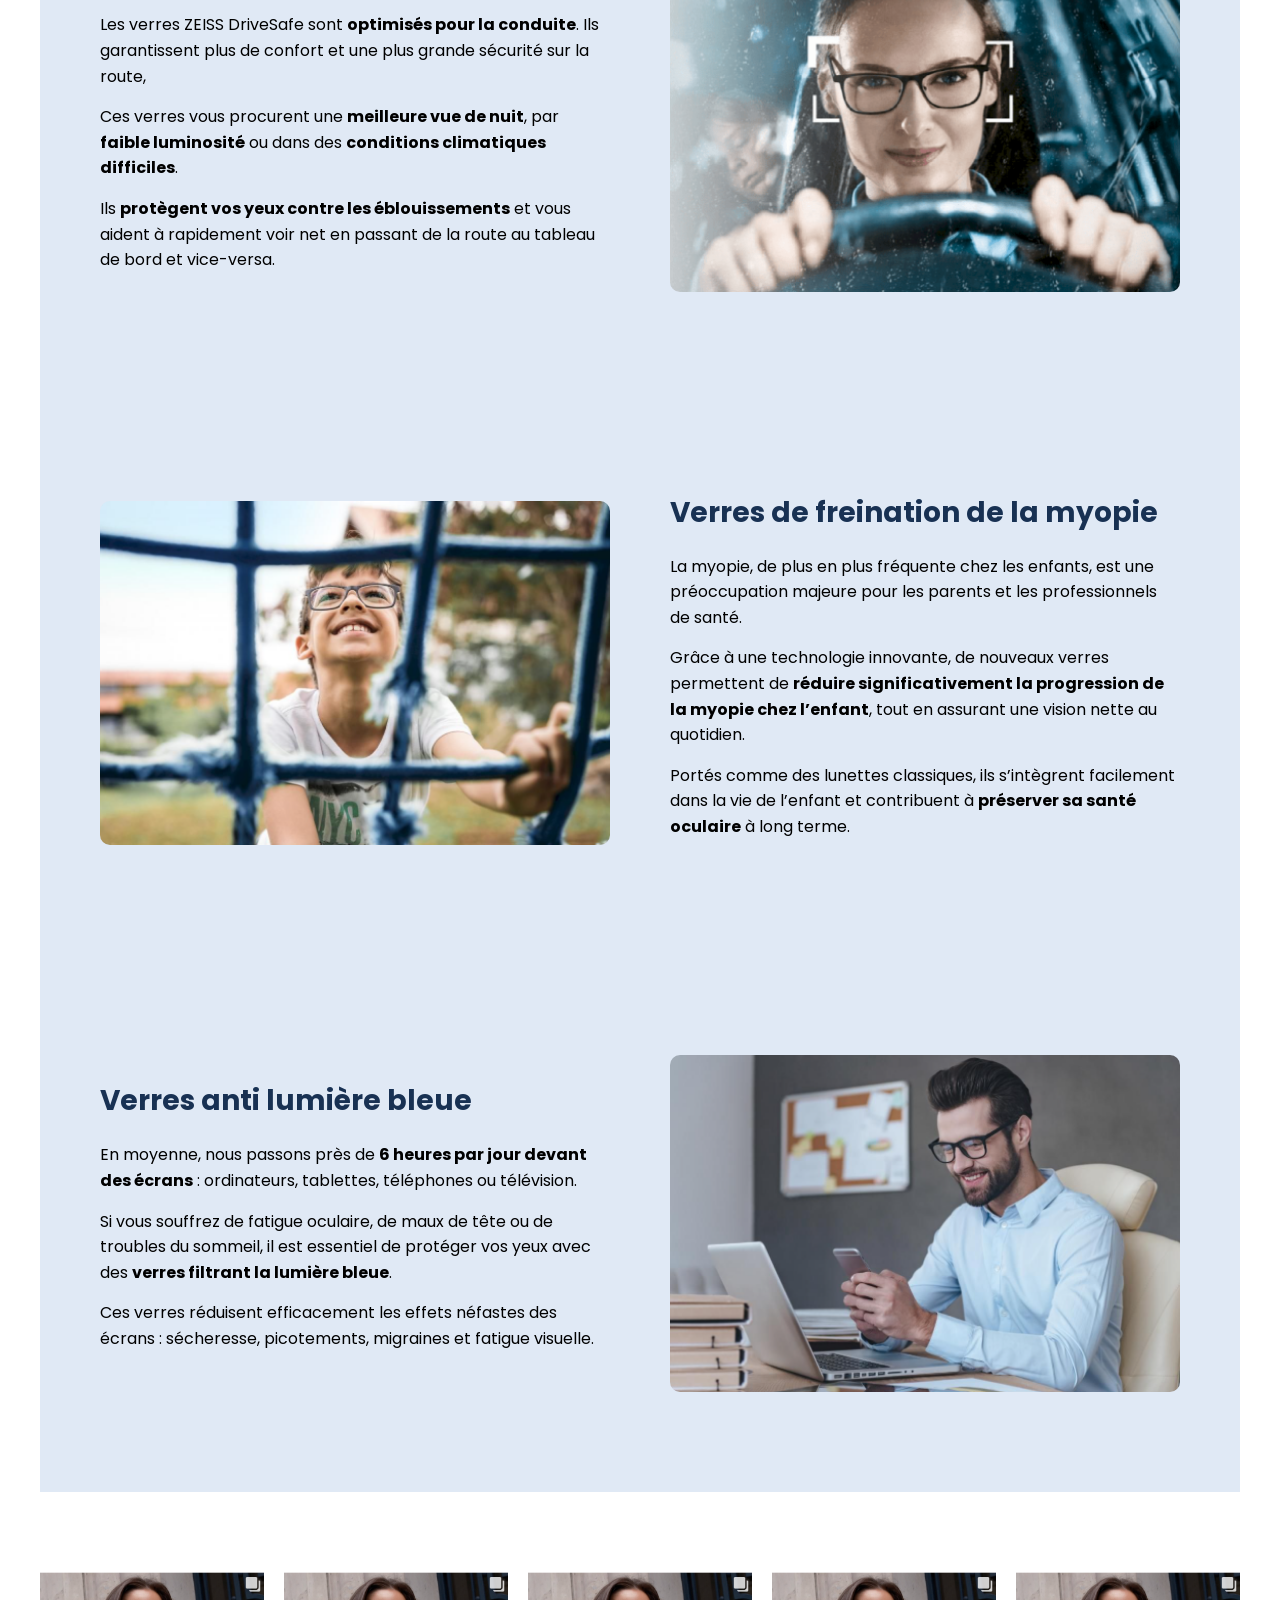
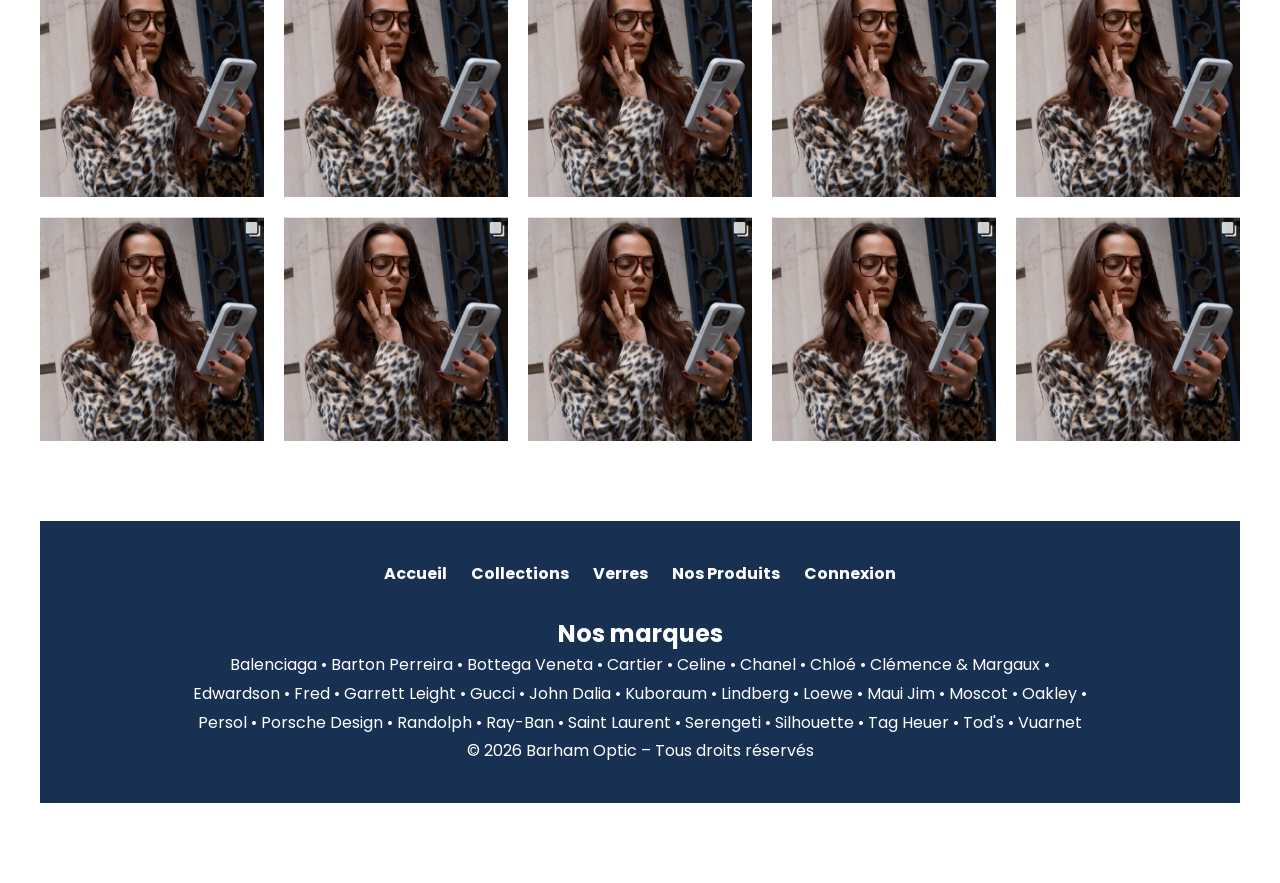
<file: siteweb/templates/verres.html>
<!DOCTYPE html>
<html lang="fr">

<head>

<meta charset="UTF-8">
<meta name="viewport" content="width=device-width, initial-scale=1.0">

<title>Verres | Barham Optic</title>

<meta name="description" content="Découvrez les collections de lunettes Barham Optic : Cartier, Gucci, Chloé, Moscot, Lindberg et bien d'autres marques de prestige.">

<link rel="stylesheet" href="../../static/css/verres-styles.css">

<link href="https://fonts.googleapis.com/css2?family=Poppins:wght@300;400;500;600&display=swap" rel="stylesheet">

<link rel="icon" type="image/png" href="../pages/images2/favicon_32.png">

<link href='https://unpkg.com/boxicons@2.1.4/css/boxicons.min.css' rel='stylesheet'>




</head>

<body>

<!-- NAVBAR -->

 <nav>
        <a href="../../index.html" class="logo">
            <img src="../../../../static/images/logo_lunette_40.png" alt="logo">
            BARHAM OPTIC</a>

            <ul class="navigation" id="navigation">
                 <li><a href="../../index.html">acceuil</a></li>
                <li><a href="../../../../siteweb/templates/collections.html">collections</a></li>
                <li><a href="../../../../siteweb/templates/verres.html">verres</a></li>
                <li><a href="../../../../siteweb/templates/Produits.html">Nos Produits</a></li>
                <li><a href="../../../../siteweb/templates/connection.html">Connexion</a></li>
            </ul>
            
            <i class='bx bx-menu' id="menu-bar"></i>
    </nav>



<!-- HERO -->

<section class="hero hero-verres"></section>


<!-- INTRO COLLECTIONS -->

<section class="collections-intro">

<h1>Le meilleur de la technologie,<br>
pour un confort visuel inégalé</h1>

<p>
Le choix de vos verres est essentiel : matière, épaisseur, traitements, teintes… chacun de ces paramètres contribue directement au confort et à l’efficacité de vos lunettes.

</p>

<p>
Ces dernières années, les verres ophtalmiques ont connu des avancées technologiques majeures, afin de mieux répondre aux nouvelles sollicitations de notre vision, comme l’usage intensif des smartphones, tablettes ou liseuses numériques.
</p>

<p>
C’est notamment le cas des verres progressifs, aujourd’hui réalisés sur mesure, en tenant compte de la morphologie et du mode de vie de chaque porteur. Cette expertise des verres 100 % personnalisés est au cœur de notre savoir-faire
</p>

<p>
Un entretien régulier de vos lunettes (nettoyage adapté, ajustements, vérification des vis) est également essentiel pour préserver leur performance et prolonger leur durée de vie.
</p>

<p class="note">
En tant qu’opticiens indépendants, nous ne dépendons d’aucune politique commerciale imposée.
Notre engagement est simple : vous recommander l’équipement le plus adapté à vos besoins, à vos habitudes et à votre budget.
</p>

</section>


<!-- LOGOS MARQUES -->

<section class="brands-section">

<div class="brands-container">

<div class="brand-box"><img src="../../static/images/cartier-logo.png" alt="Cartier"></div>
<div class="brand-box"><img src="../../static/images/chloé-logo.png" alt="Chloé"></div>
<div class="brand-box"><img src="../../static/images/gucci-logo.png" alt="Gucci"></div>
<div class="brand-box"><img src="../../static/images/logo-saintlaurent.png" alt="Saint Laurent"></div>
<div class="brand-box"><img src="../../static/images/logo-mai.png" alt="Maui Jim"></div>
<div class="brand-box"><img src="../../static/images/logo-linbert.png" alt="Lindberg"></div>



<!-- <div class="brand-box"><img src="../src/images/chloe-logo.png" alt="Edwardson"></div>
<div class="brand-box"><img src="../src/images/chloe-logo.png" alt="Fred"></div>
<div class="brand-box"><img src="../src/images/chloe-logo.png" alt="John Dalia"></div> -->

</div>

<section class="marque-titre">
        <h1>Nos solutions</h1>
     </section>

<!-- section pour CARTIER -->
<section class="featured-brands">

<div class="brand-feature">

<div class="brand-image">
<img src="../../static/images/verres-unifaucaux.png" alt="Verres unifocaux">
</div>

<div class="brand-text">

<h3>Verres unifocaux</h3>

<p>
Les verres unifocaux corrigent un seul défaut visuel, qu’il s’agisse de la vision de loin ou de près.
</p>

<p>
<strong>Verres pour la vision de loin</strong><br>
Ils compensent la myopie (-) ou l’hypermétropie (+), avec ou sans correction de l’astigmatisme. Ces verres offrent un champ visuel large, idéal pour les activités quotidiennes.
</p>

<p>
<strong>Verres pour la vision de près</strong><br>
Recommandés pour la lecture, notamment dès l’apparition de la presbytie, ils sont conçus pour une distance d’environ 40 cm.
</p>

</div>

</div>

</section>



<!-- section pour CHLOÉ -->

<section class="featured-brands">

<div class="brand-feature reverse">

<div class="brand-image">
<img src="../../static/images/verres-proxi.png" alt="Verres de proximité">
</div>

<div class="brand-text">

<h3>Verres de proximité</h3>

<p>
Aussi appelés <strong>verres dégressifs, verres ordinateur</strong> ou <b>verres mi-distance</b>, ils permettent de voir net de près tout en conservant une <b> vision confortable à moyenne distance</b>.
</p>

<p>
Parfaits pour le travail sur écran, la lecture ou les activités manuelles, ils <strong>limitent la fatigue oculaire</strong> et sont une alternative de choix aux verres progressifs pour les sessions prolongées sur écran.
</p>

<p>
Spécialement conçus pour ces usages, ils apportent une <b>meilleure profondeur de cham</b>p et un <b>confort visuel optimal</b>.
</p>

</div>

</div>

</section>



<!-- section pour guccci  -->

<section class="featured-brands">

<div class="brand-feature">

<div class="brand-image">
<img src="../../static/images/verres-progrés.png" alt="Verres progressifs">
</div>

<div class="brand-text">

<h3>Verres progressifs</h3>

<p>
Les verres progressifs constituent la solution idéale pour une <b>vision claire à toutes les distances</b>, de près comme de loin.
</p>

<p>
Nous proposons des verres de <b>dernière génération</b>, fabriqués <b>sur-mesure</b> grâce à des équipements de pointe et une expertise continuellement mise à jour.
</p>

<p>
Ces verres assurent une <b>adaptation rapide</b> et un confort visuel durable.
</p>

<p>
Nous faisons confiance aux <b>leaders</b> du secteur pour leur qualité et leur capacité d’innovation.
</p>

</div>

</div>

</section>



<!-- section pour LOEWE -->

<section class="featured-brands">

<div class="brand-feature reverse">

<div class="brand-image">
<img src="../../static/images/verres-color.png" alt="Verres solaires correcteurs">
</div>

<div class="brand-text">

<h3>Verres solaires correcteurs</h3>
<p>
Unifocaux ou progressifs, les <b>verres solaires adaptés à votre vue</b> vous apporteront un confort inégalé.
</p>

<p>
Plus besoin d'<b>avoir à constamment alterner entre lunettes de vue et solaires</b>.
</p>

<p>
Profitez-en pour affirmer votre look en personnalisant leur couleur ou leur effet.
</p>

<p>
Dégradé ou miroir : avec plus de 100 combinaisons disponibles, tout ou presque est maintenant possible !
</p>

</div>

</div>

</section>



<!-- section pour CÉLINE -->


<section class="featured-brands">

<div class="brand-feature">

<div class="brand-image">
<img src="../../static/images/verres-photochromique.png" alt="Verres photochromiques">
</div>

<div class="brand-text">

<h3>Verres photochromiques</h3>

<p>
Fini le <b>jonglage entre plusieurs paires !</b> Facilitez votre quotidien et améliorez votre confort avec les <b>verres à teinte variable.</b>
</p>

<p>
Ces verres vous permettent de voir clairement, peu importe les circonstances, grâce à leur propriété à changer de teinte en fonction de la luminosité.
</p>

<p>
<b>Très foncés au soleil et parfaitement clairs à l’intérieur</b>, ils vous garantissent un confort visuel optimal.
</p>

<p>
<b>Disponibles tant en unifocaux qu’en progressifs</b>, et en <b>plusieurs teintes</b>, ils réduisent en outre la fatigue oculaire.
</p>

</div>

</div>

</section>



<!-- section pour SAINT LAURENT -->


<section class="featured-brands">

<div class="brand-feature reverse">

<div class="brand-image">
<img src="../../static/images/verres-conduite.png" alt="Verres de conduite">
</div>

<div class="brand-text">

<h3>Verres de conduite</h3>

<p>
Les verres ZEISS DriveSafe sont <b>optimisés pour la conduite</b>. Ils garantissent plus de confort et une plus grande sécurité sur la route,
</p>

<p>
Ces verres vous procurent une <b> meilleure vue de nuit</b>, par <b> faible luminosité</b> ou dans des <b>conditions climatiques difficiles</b>.
</p>

<p>
Ils <b>protègent vos yeux contre les éblouissements</b> et vous aident à rapidement voir net en passant de la route au tableau de bord et vice-versa.
</p>

</div>

</div>

</section>


<!-- section pour MOSCOT -->


<section class="featured-brands">

<div class="brand-feature">

<div class="brand-image">
<img src="../../static/images/verres-frénation.png" alt="Verres de freination de la myopie">
</div>

<div class="brand-text">

<h3>Verres de freination de la myopie</h3>

<p>
La myopie, de plus en plus fréquente chez les enfants, est une préoccupation majeure pour les parents et les professionnels de santé.
</p>

<p>
Grâce à une technologie innovante, de nouveaux verres permettent de <b>réduire significativement la progression de la myopie chez l’enfant</b>, tout en assurant une vision nette au quotidien.
</p>

<p>
Portés comme des lunettes classiques, ils s’intègrent facilement dans la vie de l’enfant et contribuent à <b>préserver sa santé oculaire</b> à long terme.
</p>

</div>

</div>

</section>

<!-- section pour LINDBERG -->


<section class="featured-brands">

<div class="brand-feature reverse">

<div class="brand-image">
<img src="../../static/images/verres-bleue.png" alt="Verres anti lumière bleue">
</div>

<div class="brand-text">

<h3>Verres anti lumière bleue</h3>

<p>
En moyenne, nous passons près de <b> 6 heures par jour devant des écrans</b> : ordinateurs, tablettes, téléphones ou télévision.
</p>

<p>
Si vous souffrez de fatigue oculaire, de maux de tête ou de troubles du sommeil, il est essentiel de protéger vos yeux avec des <b>verres filtrant la lumière bleue</b>.
</p>

<p>
Ces verres réduisent efficacement les effets néfastes des écrans : sécheresse, picotements, migraines et fatigue visuelle.
</p>

</div>

</div>

</section>

















<!-- GALERIE MODELES -->





<section class="modeles-content">

<div class="modeles-container">

<div class="modeles-box"><img src="../../static/images/1.png" alt="Lunettes modèle"></div>
<div class="modeles-box"><img src="../../static/images/1.png" alt="Lunettes modèle"></div>
<div class="modeles-box"><img src="../../static/images/1.png" alt="Lunettes modèle"></div>
<div class="modeles-box"><img src="../../static/images/1.png" alt="Lunettes modèle"></div>
<div class="modeles-box"><img src="../../static/images/1.png" alt="Lunettes modèle"></div>
<div class="modeles-box"><img src="../../static/images/1.png" alt="Lunettes modèle"></div>
<div class="modeles-box"><img src="../../static/images/1.png" alt="Lunettes modèle"></div>
<div class="modeles-box"><img src="../../static/images/1.png" alt="Lunettes modèle"></div>
<div class="modeles-box"><img src="../../static/images/1.png" alt="Lunettes modèle"></div>
<div class="modeles-box"><img src="../../static/images/1.png" alt="Lunettes modèle"></div>

</div>

</section>










<!-- FOOTER -->

<footer class="footer">

<div class="footer-menu">

       <a href="../../../../index.html">Accueil</a>
        <a href="../../../../siteweb/templates/collections.html">Collections</a>
        <a href="../../../../siteweb/templates/verres.html">Verres</a>
        <a href="../../../../siteweb/templates/Produits.html">Nos Produits</a>
        <a href="../../../../siteweb/templates/connection.html">Connexion</a>

</div>

<h2>Nos marques</h2>

<div class="marques">

Balenciaga • Barton Perreira • Bottega Veneta • Cartier • Celine • Chanel • Chloé •
Clémence & Margaux • Edwardson • Fred • Garrett Leight • Gucci • John Dalia •
Kuboraum • Lindberg • Loewe • Maui Jim • Moscot • Oakley • Persol • Porsche Design •
Randolph • Ray-Ban • Saint Laurent • Serengeti • Silhouette • Tag Heuer • Tod's • Vuarnet

</div>

<p>© 2026 Barham Optic – Tous droits réservés</p>

</footer>

<script src="../../static/js/app.js">
    
</script>
</body>
</html>
</file>
<file: static/css/collections-styles.css>
*{
margin:0;
padding:0;
box-sizing:border-box;
text-decoration:none;
}

body{
font-family:'Poppins',sans-serif;
background:#fff;
color:#333;
}

img{
width:100%;
display:block;
}

/* NAVBAR */

nav{
display:flex;
justify-content:space-between;
align-items:center;
background:#183153;
padding:20px 40px;
position:fixed;
top:0;
width:100%;
z-index:1000;
}


#menu-bar{
    color: #fff;
    font-size: 30px;
    display: none;
}




.logo {
  display:flex;
align-items:center;
gap:10px;
color:white;
font-size:24px;
font-weight:600;
    
}

.logo img{
width:60px;
height:auto;
}

.navigation{
display:flex;
gap:20px;
}

.navigation li{
list-style:none;
text-transform: capitalize;
}

.navigation a{
color:white;
font-size:15px;
}

/* HERO */

.hero{
height:500px;
margin-top:80px;
background-position:center;
background-size:cover;
background-repeat:no-repeat;
background-attachment:fixed;
/* margin-top: 86px; */

}

.hero-garanties{
background-image:url('../images/De-weg-naar-behandeling-32-1024x.png');
}

 .hero-collections{
background-image:url('../images/home-collections.png');
} 

.hero-verres{
background-image:url('../images/verres-fond.png');
}

/* INTRO */

.collections-intro{
background:#a5bfe257;
text-align:center;
padding:80px 20px;
}

.collections-intro h1{
font-size:40px;
margin-bottom:30px;
color: #183153;
}

.collections-intro p{
max-width:900px;
margin:15px auto;
line-height:1.7;
text-transform: none;
text-decoration: none;
}

/* BRANDS */
.marque-titre {
    display: flex;
    justify-content: center;
    display: grid;
    

}

.marque-titre h1 {
    font-size: 40px;
    text-transform: uppercase;
    padding: 50px;
    margin-top: 50px;
    margin-bottom: 40px;
    color: #183153;
    width: 100%;
    
    
}


.brands-section{
padding:80px 40px;
}

.brands-container{
display:grid;
grid-template-columns:repeat(auto-fit,minmax(150px,1fr));
gap:30px;
max-width:1200px;
margin:auto;
}

.brand-box{
background:white;
border:1px solid #ddd;
border-radius:15px;
height:140px;
display:flex;
justify-content:center;
align-items:center;
transition:0.3s;
}

.brand-box img{
max-width:120px;
opacity:.8;
}

.brand-box:hover{
transform:translateY(-5px);
box-shadow:0 10px 25px rgba(0,0,0,.1);
}

/* FEATURED BRANDS */
.featured-brands{
padding:100px 60px;
    background:#a5bfe257;

}

.brand-feature{
display:grid;
grid-template-columns:1fr 1fr;
align-items:center;
gap:60px;
}

.brand-feature.reverse{
direction:rtl;
}

.brand-feature.reverse .brand-text{
direction:ltr;
}

.brand-image img{
width:100%;
border-radius:10px;
}

.brand-text h3{
font-size:28px;
margin-bottom:20px;
color: #183153;
}

.brand-text p{
margin-bottom:15px;
line-height:1.6;
}
/* MODELES */

.modeles-container{
display:grid;
grid-template-columns:repeat(auto-fit,minmax(200px,1fr));
gap:20px;
max-width:1200px;
margin:80px auto;
}

/* FOOTER */

.footer{
background:#183153;
color:white;
text-align:center;
padding:40px 20px;
}

.footer-menu{
margin-bottom:30px;
}

.footer-menu a{
color:white;
margin:0 10px;
font-weight:bold;
}

.marques{
max-width:900px;
margin:auto;
line-height:1.8;
}



@media screen and (max-width:900px) {
    nav{
        padding: 10px 3%;
        /* position: relative; */
    }
    #menu-bar{
        display: block;
    }
    .navigation{ 
        display: none;
        flex-direction: column;
        background-color: rgba(6, 22, 73, 0.884);
        position: absolute;
        top: 100%;
        right: 0;
        left: 0;
        text-align: center;
        padding: 15px 0;
    }
    .navigation.active{
        display: flex;
    }
    .navigation a{
        display: inline-block;
        color:#fff;
        font-size: 1.3rem;
        padding: 10px 15px;
        width: 100%;
    }
    
}




/* responsive phone */
/* TABLETTE */

@media (max-width:1024px){

nav{
padding:18px 30px;
}

.navigation{
gap:15px;
font-size:15px;
}

.hero{
height:400px;
}

.collections-intro h1{
font-size:34px;
}

.brand-feature{
grid-template-columns:1fr 1fr;
gap:40px;
}

.featured-brands{
padding:70px 40px;
}

.brands-container{
grid-template-columns:repeat(3,1fr);
}

}




@media screen and (max-width:900px) {
    nav{
        padding: 10px 3%;
        /* position: relative; */
    }
    #menu-bar{
        display: block;
    }
    .navigation{ 
        display: none;
        flex-direction: column;
        background-color: rgba(6, 22, 73, 0.884);
        position: absolute;
        top: 100%;
        right: 0;
        left: 0;
        text-align: center;
        /* padding: 15px 0; */
    }
    .navigation.active{
        display: flex;
    }
    .navigation a{
        display: inline-block;
        color:#fff;
        font-size: 1.3rem;
        padding: 5px 15px;
        width: 100%;
    }
    
}






/* MOBILE */

@media (max-width:768px){

nav{
padding:15px 20px;
}

.navigation{
gap:10px;
font-size:14px;

}

.hero{
height:300px;
}

.collections-intro h1{
font-size:28px;
}

.brand-feature{
grid-template-columns:1fr;
text-align:center;
}

.featured-brands{
padding:60px 20px;
}

.brands-container{
grid-template-columns:repeat(2,1fr);
}

}
</file>
<file: static/css/connection-styles.css>
@import url('https://fonts.googleapis.com/css2?family=Poppins:wght@300;400;500;600;700;800;900&display=swap');

*{
    margin: 0;
    padding: 0;
    box-sizing: border-box;
    font-family: 'Poppins', sans-serif;
}


body{
  display: flex;
  justify-content: center;
  align-items: center;
  min-height: 100vh;
  background: linear-gradient(90deg, #e2e2e2, #c9d6ff);
}

nav {
    display:flex;
justify-content:center;
align-items:center;
background:#183153;
padding:20px 40px;
position:fixed;
top:0;
width: 100%;
z-index:1000;
padding: 15px;
}

nav a{
  text-decoration: none;
}

.logo {
  display:flex;
align-items:center;
gap:10px;
color:white;
font-size:24px;
font-weight:600;
    
}

.logo img{
width:60px;
height:auto;
}



.container{
  position: relative;
  width: 800px;
  height: 500px;
  background: #fff;
  border-radius: 30px;
  box-shadow: 0 0 30px rgba(0, 0, 0, .2);
  margin: 20px;
  overflow: hidden;
  margin-top: 90px;
}

.form-box{

position: absolute;
right: 0;
width: 50%;  
height: 100%;
background: #fff;
display: flex;
align-items: center;
color: #333;
text-align: center;
padding: 40px;
z-index: 1;
transition: .6s ease-in-out 1.2s, visibility 0s 1s;
}

.container.active .form-box{
  right: 50%;
}

.form-box.register{
  visibility: hidden;
}

.container.active .form-box.register{
  visibility: visible;
}

form{
  width: 100%;
}

.container h1{
  font-size: 36px;
  margin: -10px 0;
}

.input-box{
  position: relative;
  margin: 30px 0;
}

.input-box input{
  width: 100%;
  padding: 13px 50px 13px 20px;
  background: #eee;
  border-radius: 8px;
  outline: none;
  font-size: 16px;
  color: #333;
  font-weight: 500;
}

.input-box input::placeholder{
  color: #888;
  font-weight: 400;
}

.input-box i{
  position: absolute;
  right: 20px;
  top: 30px;
  transform: translateY(-50%);
  font-size: 20px;
  color: #888;
}

.forgot-link{
  margin: -15px 0 15px;
}

.forgot-link a{
  font-size: 14.5px;
  color: #333;
  text-decoration: none;
}

.btn{
  width: 100%;
  height: 48px; 
  background: #183153;
  border-radius: 8px;
  box-shadow: 0 0 10px rgba(0, 0, 0, .1);
  border: none;
  cursor: pointer;
  font-size: 16px;
  color: #fff;
  font-weight: 600;
}


.container p{
  font-size: 14.5px;
  margin: 15px 0;
}

.social-icons{
  display: flex;
  justify-content: center;
}
.social-icons a{
  display: inline-flex;
  padding: 10px;
  border: 2px solid #ccc;
  border-radius: 8px;
  font-size: 24px;
  color: #333;
  text-decoration: none;
  margin: 0 8px;
}

.toggle-box{
  position: absolute;
  width: 100%;
  height: 100%;
}

.toggle-box::before{
  content: '';
  position: absolute;
  left: -250%;
  width: 300%;
  height: 100%;
  background: #183153;
  border-radius: 150px;
  z-index: 2;
  transition: 1.8s ease-in-out;
}

.container.active .toggle-box::before{
  left: 50%;
}

.toggle-panel{
  position: absolute;
  width: 50%;
  height: 100%;
  color: #fff;
  display: flex;
  flex-direction: column;
  justify-content: center;
  align-items: center;
  z-index: 2;
  transition: .6s ease-in-out;
}

.toggle-panel.toggle-left{
  left: 0;
  transition-delay: 1.2s;
}

.container.active .toggle-panel.toggle-left{
  left: -50%; 
  transition-delay: .6s;
}

.toggle-panel.toggle-right{
  right: -50%;
  transition-delay: 1.2s;
}

.container.active .toggle-panel.toggle-right{
  right: 0;
  transition-delay: 1.2s;
}

.toggle-panel p{
  margin-bottom: 20px;
}

.toggle-panel .btn{
  width: 160px;
  height: 46px;
  background: transparent;
  border: 2px solid #fff;
  box-shadow: none;

}



@media screen and (max-width: 650px) {

.container{
  height: calc(100vh - 40px);
}

.form-box{
  bottom: 0;
  width: 100%;
  height: 70%;
}

.container.active .form-box{
  right: 0;
  bottom: 30%;
}

.toggle-box::before{
  left: 0;
  top: -270%;
  width: 100%;
  height: 300%;
  border-radius: 20vw;

}

.container.active .toggle-box::before{
  left: 0;
  top: 70%;
}
  
.toggle-panel{
  width: 100%;
  height: 30%;
}

.toggle-panel.toggle-left{
  top: 0;
}

.container.active .toggle-panel.toggle-left{
  left: 0;
  top: -30%;
}

.toggle-panel.toggle-right{
   right: 0;
   bottom: -30%;
}

.container.active .toggle-panel.toggle-right{
  bottom: 0;
}

}

@media screen and (max-width: 400px) {

  .form-box{
    padding: 20px;
  }

  .toggle-panel h1{
    font-size: 30px;
  }
}
</file>
<file: static/css/Produits.css>
*{
margin:0;
padding:0;
box-sizing:border-box;
text-decoration:none;
        grid-template-columns: repeat(auto-fit, minmax(250px, auto));

}

body{
font-family:'Poppins',sans-serif;
background:#fff;
color:#333;
}

img{
width:100%;
display:block;
}

/* NAVBAR */

nav{
display:flex;
justify-content:space-between;
align-items:center;
background:#183153;
padding:20px 40px;
position:fixed;
top:0;
width:100%;
z-index:1000;
}


#menu-bar{
    color: #fff;
    font-size: 30px;
    display: none;
}




.logo {
  display:flex;
align-items:center;
gap:10px;
color:white;
font-size:24px;
font-weight:600;
    
}

.logo img{
width:60px;
height:auto;
}

.navigation{
display:flex;
gap:20px;
}



.navigation li{
list-style:none;
text-transform: capitalize;
}

.navigation a{
color:white;
font-size:15px;
}


/* HERO */

.hero{
background:url('../images/produit-home.png')  no-repeat center / cover;
height:575px;
width: 100%;
/* margin-top:70px; */

}

/* INTRO */

.collections-intro{
/* background:#a5bfe257; */
background-color: #fff;
text-align:center;
padding:40px 10px;
}

.collections-intro h1{
    margin:auto;
    font-size: 50px;
    display: flex;align-items: center;
    justify-content: center;
    color: #183153;
}

.brands-section{
padding:80px 40px;
}

.brands-container{
display:grid;
grid-template-columns:repeat(auto-fit,minmax(150px,1fr));
gap:30px;
max-width:1200px;
margin:auto;
/* margin-bottom: 200px; */
}

.brand-box{
background:white;
border:1px solid #ddd;
border-radius:15px;
height:140px;
display:flex;
justify-content:center;
align-items:center;
transition:0.3s;
}

.brand-box img{
max-width:120px;
opacity:.8;
}

.brand-box:hover{
transform:translateY(-5px);
box-shadow:0 10px 25px rgba(0,0,0,.1);
}

/* FEATURED BRANDS */
.featured-brands{
    padding:100px 60px;
    background:#a5bfe257;

}

.brand-feature{
display:grid;
grid-template-columns:1fr 1fr;
align-items:center;
gap:60px;
}

.brand-feature.reverse{
direction:rtl;
}

.brand-feature.reverse .brand-text{
direction:ltr;
}

.brand-image img{
width:100%;
border-radius:10px;
}

.brand-text h3{
font-size:28px;
margin-bottom:20px;
color: #183153;
}

.brand-text p{
margin-bottom:15px;
line-height:1.6;
color: black;
}

.brand-text p a{
    color: black;
}
/* MODELES */

/* .modeles-container{
display:grid;
grid-template-columns:repeat(auto-fit,minmax(200px,1fr));
gap:20px;
max-width:1200px;
margin:80px auto;
} */

/* SECTION PRODUITS */

.products{
padding:100px 40px;
background:#f5f7fb;
text-align:center;
}

.products h2{
font-size:40px;
margin-bottom:60px;
color:#183153;
}

/* CONTAINER */

.products-container{
display:grid;
grid-template-columns:repeat(auto-fit,minmax(260px,1fr));
gap:30px;
max-width:1200px;
margin:auto;
}

/* CARTE PRODUIT */

.product-card{
background:#fff;
border-radius:15px;
overflow:hidden;
box-shadow:0 10px 25px rgba(0,0,0,0.08);
transition:0.3s;
position:relative;
}

.product-card:hover{
transform:translateY(-10px);
}

/* BADGE */

.badge{
position:absolute;
top:15px;
left:15px;
background:#183153;
color:#fff;
font-size:12px;
padding:5px 10px;
border-radius:5px;
}

/* IMAGE */

.product-image{
padding:20px;
}

.product-image img{
width:100%;
transition:0.4s;
}

.product-card:hover img{
transform:scale(1.05);
}

/* INFO PRODUIT */

.product-info{
padding:20px;
}

.product-info h3{
font-size:20px;
margin-bottom:5px;
}

.brand{
font-size:14px;
color:#777;
margin-bottom:10px;
}

/* PRIX */

.price{
margin-bottom:15px;
}

.new-price{
font-size:20px;
font-weight:bold;
color:#183153;
}

.old-price{
font-size:14px;
color:#999;
text-decoration:line-through;
margin-left:8px;
}

/* BOUTON WHATSAPP */

.product-btn{
display:inline-block;
background:#25D366;
color:#fff;
padding:10px 18px;
border-radius:6px;
font-size:14px;
transition:0.3s;
}

.product-btn:hover{
background:#1ebe5d;
}




/* FOOTER */

.footer{
background:#183153;
color:white;
text-align:center;
padding:40px 20px;
}

.footer-menu{
margin-bottom:30px;
}

.footer-menu a{
color:white;
margin:0 10px;
font-weight:bold;
}

.marques{
max-width:900px;
margin:auto;
line-height:1.8;
}





/* responsive phone */
/* TABLETTE */

@media (max-width:1024px){

nav{
padding:18px 30px;
}

.navigation{
gap:15px;
font-size:15px;
}

.hero{
height:400px;
}

.collections-intro h1{
font-size:34px;
}

.brand-feature{
grid-template-columns:1fr 1fr;
gap:40px;
}

.featured-brands{
padding:70px 40px;
}

.brands-container{
grid-template-columns:repeat(3,1fr);
}

}





@media screen and (max-width:900px) {
    nav{
        padding: 10px 3%;
        /* position: relative; */
    }
    #menu-bar{
        display: block;
    }
    .navigation{ 
        display: none;
        flex-direction: column;
        background-color: rgba(6, 22, 73, 0.884);
        position: absolute;
        top: 100%;
        right: 0;
        left: 0;
        text-align: center;
        /* padding: 5px 0; */
    }
    .navigation.active{
        display: flex;
    }
    .navigation a{
        display: inline-block;
        color:#fff;
        font-size: 1.3rem;
        padding: 5px 15px;
        width: 100%;
    }
    
}



/* MOBILE */

@media (max-width:768px){

nav{
padding:15px 20px;
}

.navigation{
gap:10px;
font-size:14px;
}

.hero{
height:300px;
}

.collections-intro h1{
font-size:28px;
}

.brand-feature{
grid-template-columns:1fr;
text-align:center;
}

.featured-brands{
padding:60px 20px;
}

.brands-container{
grid-template-columns:repeat(2,1fr);
}

}
</file>
<file: static/css/verres-styles.css>
*{
margin:0;
padding:0;
box-sizing:border-box;
text-decoration:none;
}

body{
font-family:'Poppins',sans-serif;
background:#fff;
color:#333;
}

img{
width:100%;
display:block;
}

/* NAVBAR */

nav{
display:flex;
justify-content:space-between;
align-items:center;
background:#183153;
padding:20px 40px;
position:fixed;
top:0;
width:100%;
z-index:1000;
}


#menu-bar{
    color: #fff;
    font-size: 30px;
    display: none;
}


.logo {
  display:flex;
align-items:center;
gap:10px;
color:white;
font-size:24px;
font-weight:600;
    
}

.logo img{
width:60px;
height:auto;
}

.navigation{
display:flex;
gap:20px;
}

.navigation li{
list-style:none;
text-transform: capitalize;
}

.navigation a{
color:white;
font-size:15px;
}

/* HERO */

.hero-verres{
background:url('../images/verres-fond.png') center/cover no-repeat;
    background-attachment: fixed;
height:575px;
/* margin-top:80px; */
}

/* INTRO */

.collections-intro{
background:#a5bfe257;
text-align:center;
padding:80px 20px;
}

.collections-intro h1{
font-size:40px;
margin-bottom:30px;
color: #183153;
}

.collections-intro p{
max-width:900px;
margin:15px auto;
line-height:1.7;
text-transform: none;
text-decoration: none;
color: black;
}

/* BRANDS */
.marque-titre {
    display: flex;
    justify-content: center;
    display: grid;

}

.marque-titre h1 {
    font-size: 50px;
    text-transform: uppercase;
    padding: 40px;
    margin-top: 50px;
    margin-bottom: 40px;
    color: #183153;
   
    
}


.brands-section{
padding:80px 40px;
}

.brands-container{
display:grid;
grid-template-columns:repeat(auto-fit,minmax(150px,1fr));
gap:30px;
max-width:1200px;
margin:auto;
}

.brand-box{
background:white;
border:1px solid #ddd;
border-radius:15px;
height:140px;
display:flex;
justify-content:center;
align-items:center;
transition:0.3s;
}

.brand-box img{
max-width:120px;
opacity:.8;
}

.brand-box:hover{
transform:translateY(-5px);
box-shadow:0 10px 25px rgba(0,0,0,.1);
}

/* FEATURED BRANDS */
.featured-brands{
padding:100px 60px;
    background:#a5bfe257;

}

.brand-feature{
display:grid;
grid-template-columns:1fr 1fr;
align-items:center;
gap:60px;
}

.brand-feature.reverse{
direction:rtl;
}

.brand-feature.reverse .brand-text{
direction:ltr;
}

.brand-image img{
width:100%;
border-radius:10px;
}

.brand-text h3{
font-size:28px;
margin-bottom:20px;
color: #183153;
}

.brand-text p{
margin-bottom:15px;
line-height:1.6;
color: black;
}
/* MODELES */

.modeles-container{
display:grid;
grid-template-columns:repeat(auto-fit,minmax(200px,1fr));
gap:20px;
max-width:1200px;
margin:80px auto;
}

/* FOOTER */

.footer{
background:#183153;
color:white;
text-align:center;
padding:40px 20px;
}

.footer-menu{
margin-bottom:30px;
}

.footer-menu a{
color:white;
margin:0 10px;
font-weight:bold;
}

.marques{
max-width:900px;
margin:auto;
line-height:1.8;
}


/* responsive phone */
/* TABLETTE */

@media (max-width:1024px){

nav{
padding:18px 30px;
}

.navigation{
gap:15px;
font-size:15px;
}

.hero{
height:400px;
}

.collections-intro h1{
font-size:34px;
}

.brand-feature{
grid-template-columns:1fr 1fr;
gap:40px;
}

.featured-brands{
padding:70px 40px;
}

.brands-container{
grid-template-columns:repeat(3,1fr);
}

}



@media screen and (max-width:900px) {
    nav{
        padding: 10px 3%;
        /* position: relative; */
    }
    #menu-bar{
        display: block;
    }
    .navigation{ 
        display: none;
        flex-direction: column;
        background-color: rgba(6, 22, 73, 0.884);
        position: absolute;
        top: 100%;
        right: 0;
        left: 0;
        text-align: center;
        /* padding: 5px 0; */
    }
    .navigation.active{
        display: flex;
    }
    .navigation a{
        display: inline-block;
        color:#fff;
        font-size: 1.3rem;
        padding: 5px 15px;
        width: 100%;
    }
    
}




/* MOBILE */

@media (max-width:768px){

nav{
padding:15px 20px;
}

.navigation{
gap:10px;
font-size:14px;
}

.hero{
height:300px;
}

.collections-intro h1{
font-size:28px;
}

.brand-feature{
grid-template-columns:1fr;
text-align:center;
}

.featured-brands{
padding:60px 20px;
}

.brands-container{
grid-template-columns:repeat(2,1fr);
}

}
</file>
